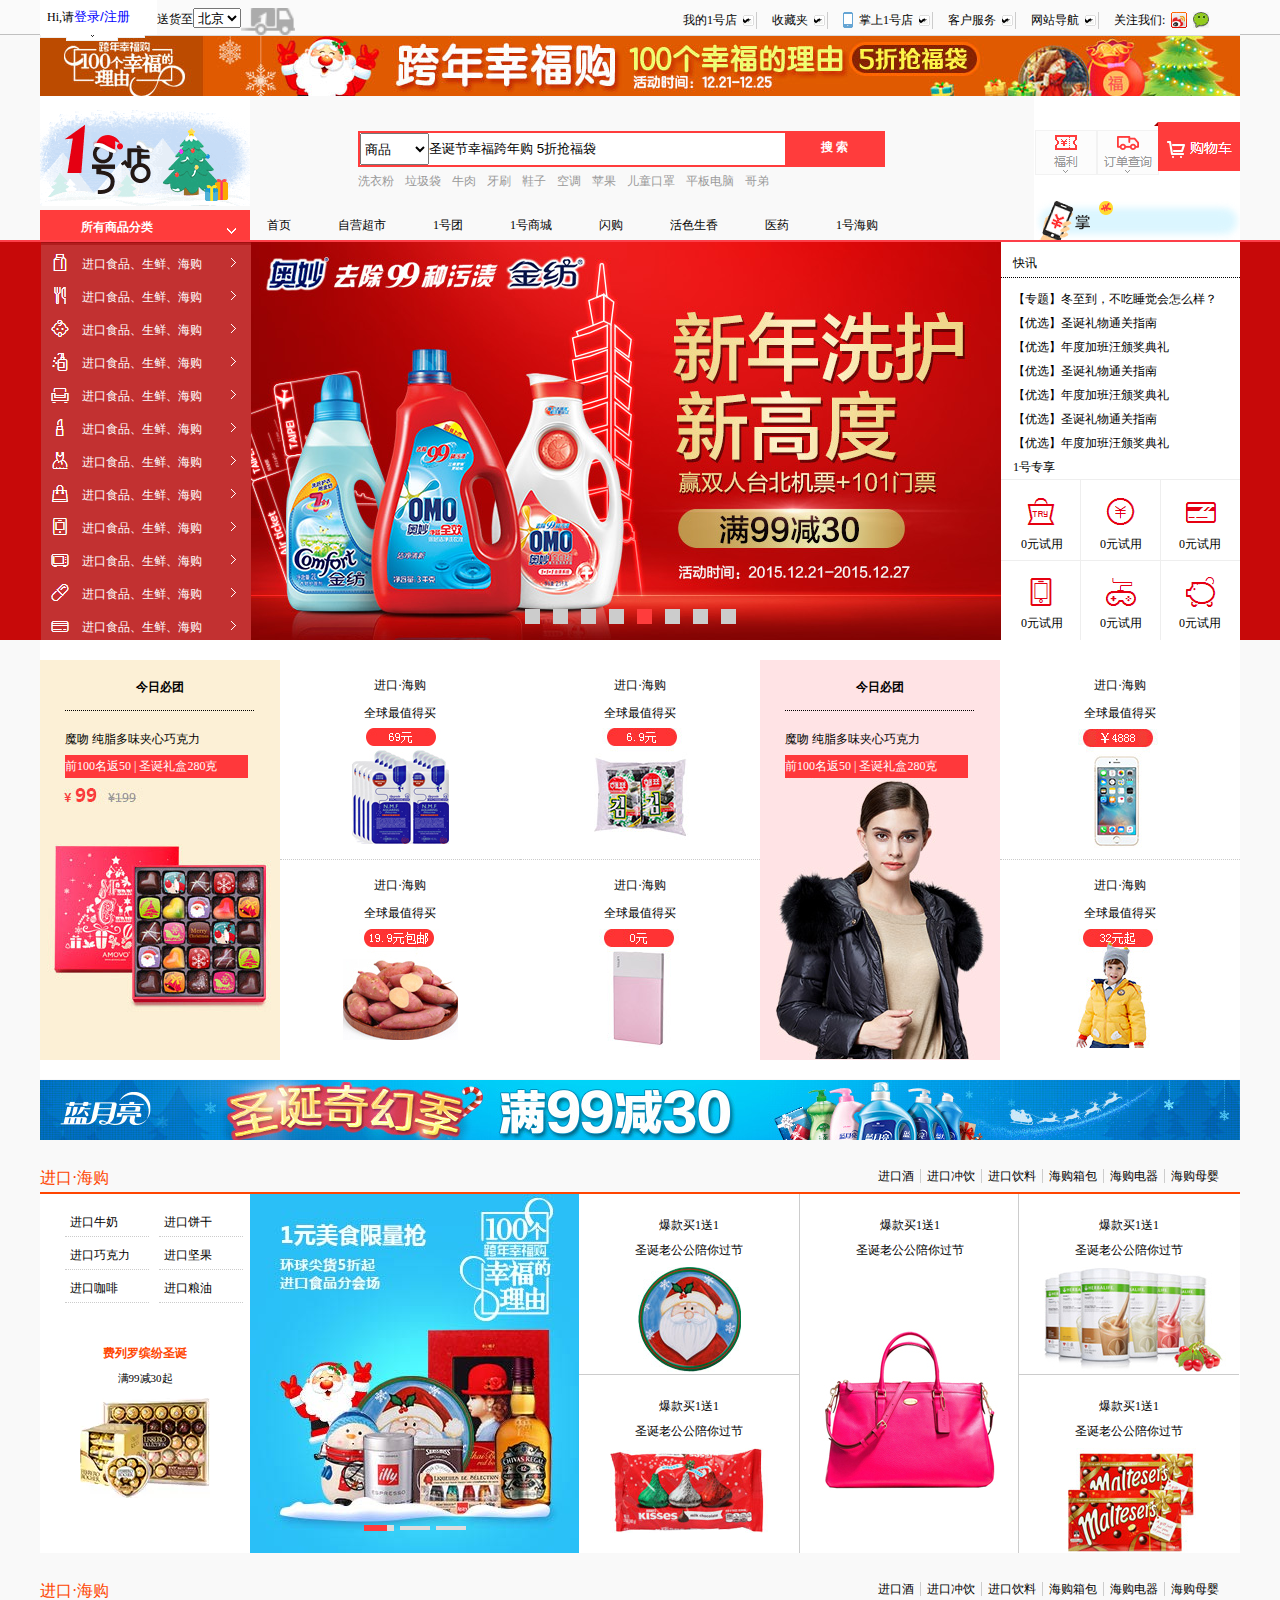
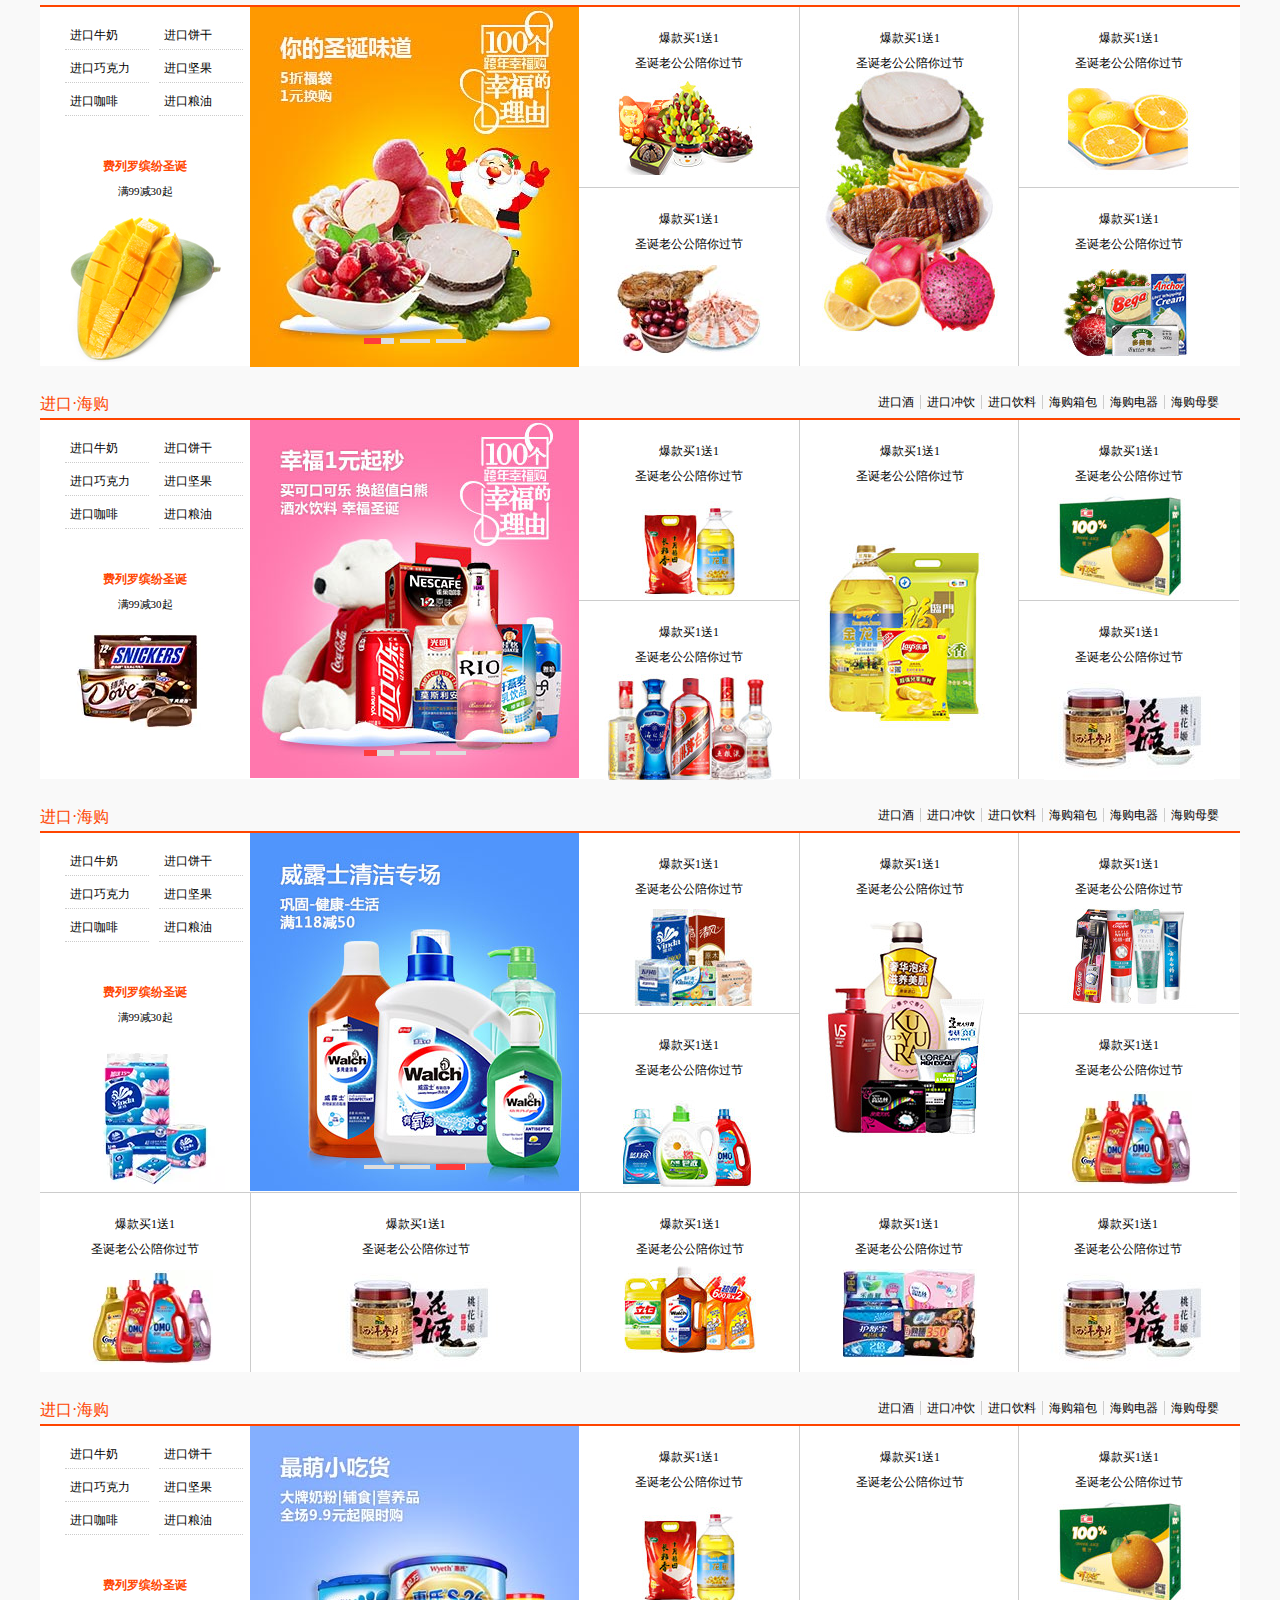
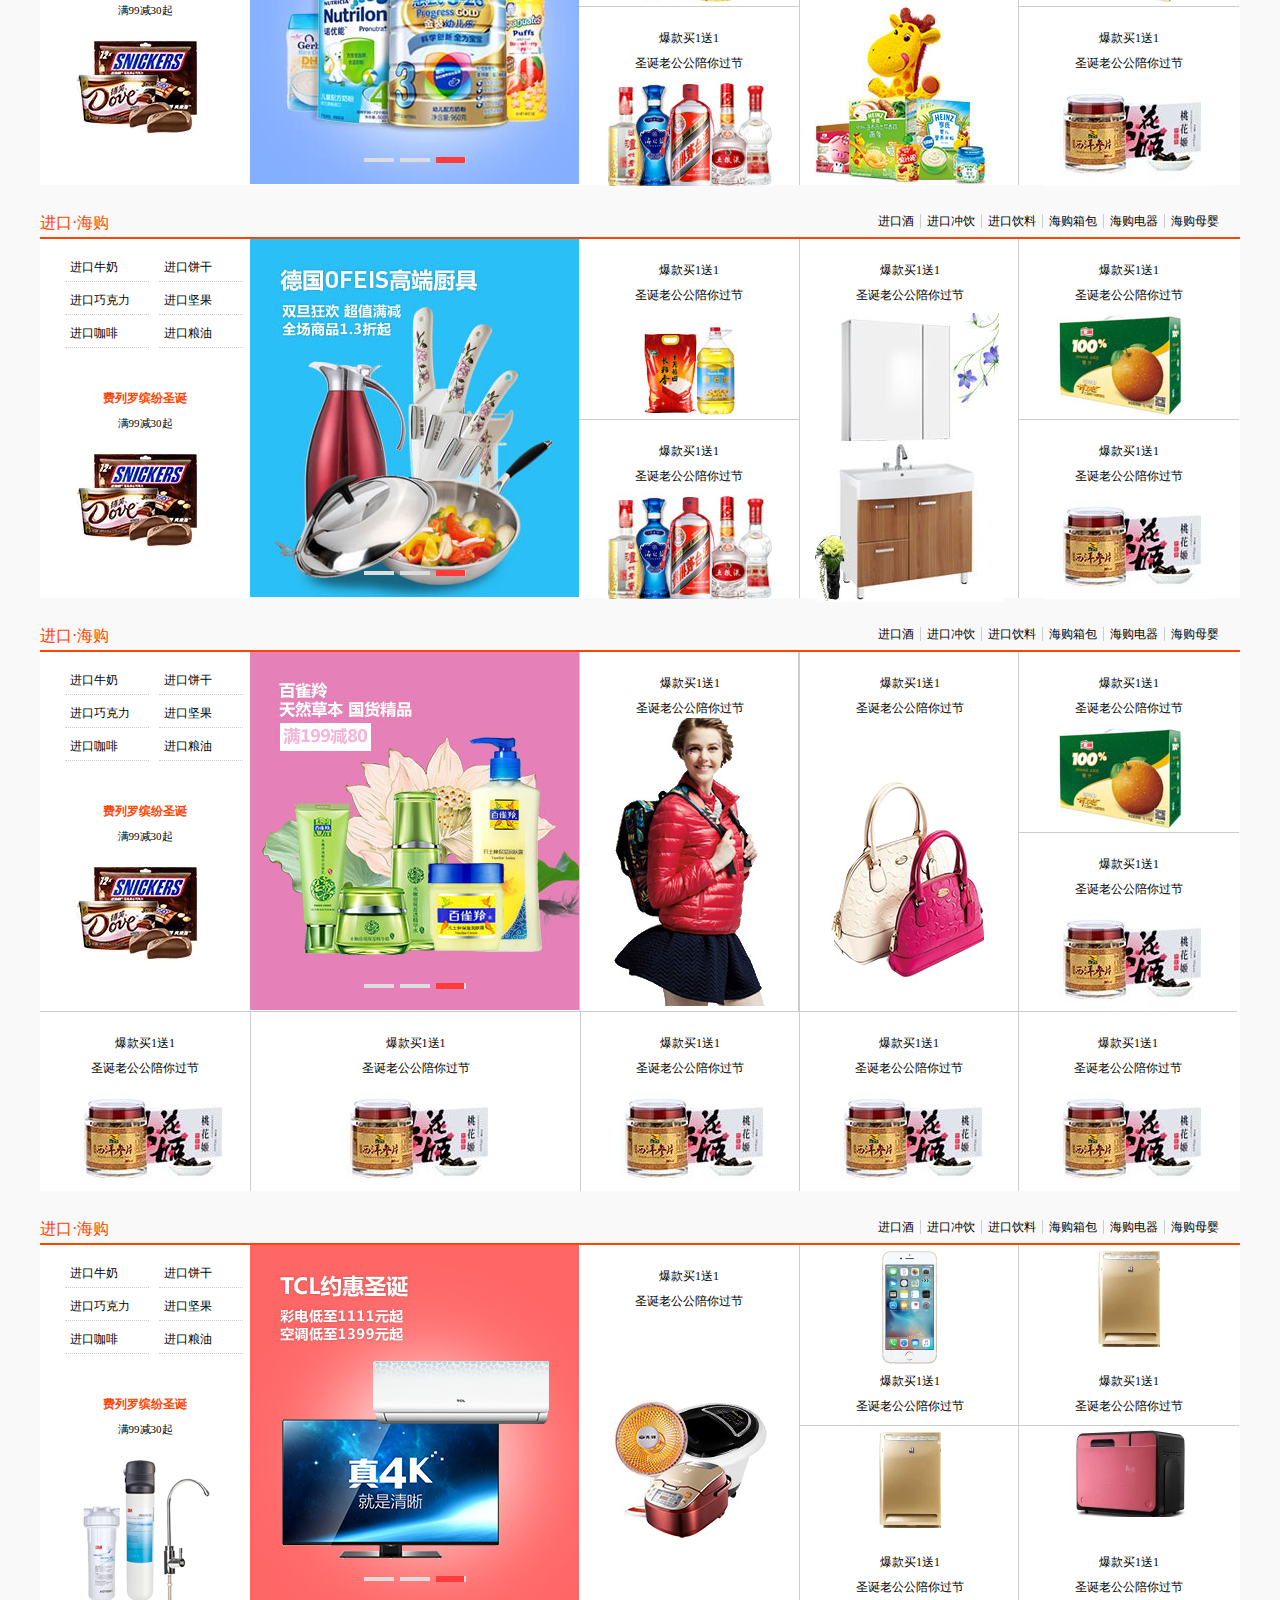
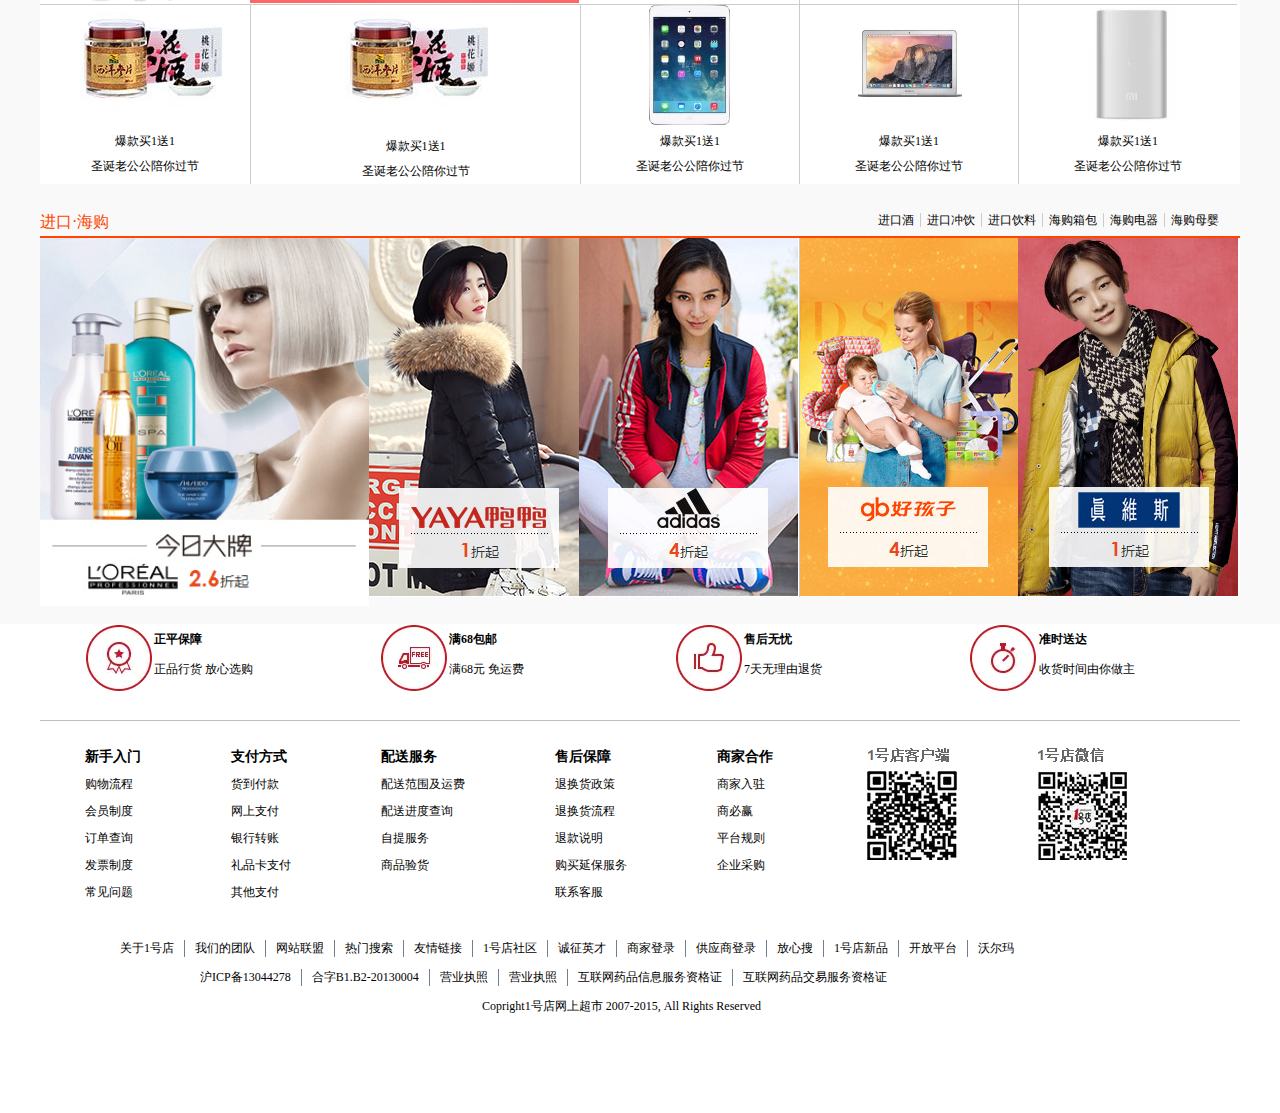
<file: yihaodian/index.html>
<!DOCTYPE html>
<html>
	<head>
		<meta charset="utf-8" />
		<title></title>
		<link rel="stylesheet" type="text/css" href="style.css"  />
		
	</head>
	<body>
		<!--header==============================================================================-->
		<div class="hea">
			<div id = "header">
				<div class="headerleft left">
					<span class="login left">Hi,请<button class="loginbtn">登录/注册</button></span>
					<div class="songhuo left">
						送货至<select class="sel">
							<option selected>北京</option>
							<option>上海</option>
							<option>山东</option>
						</select>
					</div>
					<img src="img/car.png" class="pic left"/>
				</div>
				<div class="headerright left">
					<ul class="list1">
						<li><a>我的1号店</a><select><option></option></select></li>
						<li><a>收藏夹</a><select><option></option></select></li>
						<li><a><img class="zhangshang left" src="img/zhangshang.png" />掌上1号店</a><select><option></option></select></li>
						<li><a>客户服务</a><select><option></option></select></li>
						<li><a>网站导航</a><select><option></option></select></li>
						<li class="lii"><a>关注我们:</a></li>
					</ul>
					<img class="weibo left" src="img/weibo.png" />
					<img class="weixin left" src="img/weixin.png" />
				</div>
			
			</div>
		
		</div>
		
		<!--navigation==============================================================================-->
		<div id = "nav">
			<img src ="img/nav.png" />
		</div>
		
		<!--navtit==================================================================================-->
		<div id = "navtit">
			<div class="navleft left">
				<img src="img/yihaodian.png" />
				<span class="suoyou">所有商品分类</span>
			</div>
			<div class="navcenter left">
				<div class="nac1">
					<div class="kuang">
						<select class="sel-1 left"><option selected>商品</option></select>
						<input class="txt1 left" type="text" value="圣诞节幸福跨年购 5折抢福袋"/>
						<div class="sousou left">搜 索</div>
					</div>
					<ul class="list2">
						<li>洗衣粉</li>
						<li>垃圾袋</li>
						<li>牛肉</li>
						<li>牙刷</li>
						<li>鞋子</li>
						<li>空调</li>
						<li>苹果</li>
						<li>儿童口罩</li>
						<li>平板电脑</li>
						<li>哥弟</li>
					</ul>
					
				</div>
				<ul class="navi">
						<li><a>首页</a></li>
						<li><a>自营超市</a></li>
						<li><a>1号团</a></li>
						<li><a>1号商城</a></li>
						<li><a>闪购</a></li>
						<li><a>活色生香</a></li>
						<li><a>医药</a></li>
						<li><a>1号海购</a></li>
						
				</ul>
			</div>
			<div class="navright left">
				<img src="img/pic1.png" />
			</div>
		</div>
		
		
		<!--banner==================================================================================-->
		<div id = "bgbanner">
			<div id = "banner">
				<div class="banleft left">
					<ul class="listleft">
						<li><a>进口食品、生鲜、海购</a></li>
						<li><a>进口食品、生鲜、海购</a></li>
						<li><a>进口食品、生鲜、海购</a></li>
						<li><a>进口食品、生鲜、海购</a></li>
						<li><a>进口食品、生鲜、海购</a></li>
						<li><a>进口食品、生鲜、海购</a></li>
						<li><a>进口食品、生鲜、海购</a></li>
						<li><a>进口食品、生鲜、海购</a></li>
						<li><a>进口食品、生鲜、海购</a></li>
						<li><a>进口食品、生鲜、海购</a></li>
						<li><a>进口食品、生鲜、海购</a></li>
						<li><a>进口食品、生鲜、海购</a></li>
						
					</ul>
				</div>
				<div class="bancenter left">
					<img src="img/banner.png" />
				</div>
				<div class="banright left">
					<div class="kuaixun">
						快讯
					</div>
					<ul class="zhuanti">
						<li><a>【专题】冬至到，不吃睡觉会怎么样？</a></li>
						<li><a>【优选】圣诞礼物通关指南</a></li>
						<li><a>【优选】年度加班汪颁奖典礼</a></li>
						<li><a>【优选】圣诞礼物通关指南</a></li>
						<li><a>【优选】年度加班汪颁奖典礼</a></li>
						<li><a>【优选】圣诞礼物通关指南</a></li>
						<li><a>【优选】年度加班汪颁奖典礼</a></li>
						<li class="yihao">1号专享</li>
					</ul>
					<div class="kuangkuang">
						<div class="kuaier left">
							0元试用
						</div>
						<div class="kuaier left">
							0元试用
						</div>
						<div class="kuaier left">
							0元试用
						</div>
						<div class="kuaier left">
							0元试用
						</div>
						<div class="kuaier left">
							0元试用
						</div>
						<div class="kuaier left">
							0元试用
						</div>
						
					</div>
						
					</div>
				</div>
			</div>
		</div>
		
		
		<!--main1==================================================================================-->
		<div id = "main1">
			<div class="main1-1 main1-11 left">
				<span class="aa1">今日必团</span>
				<span class="aa2">魔吻 纯脂多味夹心巧克力</span>
				<div class="aa3">
					前100名返50 | 圣诞礼盒280克
				</div>
			</div>
			<div class="main1-1 left">
				<div class="jinkou">
					<div class="m1">进口·海购</div>
					<div class="m2">全球最值得买</div>
					<div class="m3"><img src="img/main1-2.png" /> </div>
				</div>
				<div class="techan">
					<div class="m1">进口·海购</div>
					<div class="m2">全球最值得买</div>
					<div class="m3"><img src="img/main1-3.png"/> </div>
				</div>
			</div>
			<div class="main1-1 left">
				<div class="jinkou">
					<div class="m1">进口·海购</div>
					<div class="m2">全球最值得买</div>
					<div class="m3"><img src="img/main1-4.png" /> </div>
				</div>
				<div class="techan">
					<div class="m1">进口·海购</div>
					<div class="m2">全球最值得买</div>
					<div class="m3"><img src="img/main1-5.png"/> </div>
				</div>
			</div>
			<div class="main1-1 main1-11 main1-12 left">
				<span class="aa1">今日必团</span>
				<span class="aa2">魔吻 纯脂多味夹心巧克力</span>
				<div class="aa3">
					前100名返50 | 圣诞礼盒280克
				</div>
				<img src="img/main1-8.png" />
			</div>
			<div class="main1-1 left">
				<div class="jinkou">
					<div class="m1">进口·海购</div>
					<div class="m2">全球最值得买</div>
					<div class="m3"><img src="img/main1-6.png" /> </div>
				</div>
				<div class="techan">
					<div class="m1">进口·海购</div>
					<div class="m2">全球最值得买</div>
					<div class="m3"><img src="img/main1-7.png"/> </div>
				</div>
			</div>
		</div>
		
		<!--main2==================================================================================-->
		<div id = "main2">
			<img src = "img/mian2.png" />
		</div>
		
		<!--main3==================================================================================-->
		<div id = "main3">
			<div class="mainnav">
				<div class="maa1 left">进口·海购</div>
				<div class="maa2 left">
					<ul>
						<li><a>进口酒</a></li>
						<li><a>进口冲饮</a></li>
						<li><a>进口饮料</a></li>
						<li><a>海购箱包</a></li>
						<li><a>海购电器</a></li>
						<li><a class="haigou">海购母婴</a></li>
					</ul>
				</div>
			</div>
			<div class="mainbanner">
				<div class="mb1 left">
					<div class="mb1-1">
						<ul class="mb1-1-1">
							<li><a>进口牛奶</a></li>
							<li><a>进口饼干</a></li>
							<li><a>进口巧克力</a></li>
							<li><a>进口坚果</a></li>
							<li><a>进口咖啡</a></li>
							<li><a>进口粮油</a></li>
						</ul>
					</div>
					<div class="mb1-2">
						<div class="mb1-2-1">
							<dl class="mbdl">
								<dt>费列罗缤纷圣诞</dt>
								<dd>满99减30起</dd>
							</dl>
							
						</div>
						<div class="mb1-2-2">
							<div class="mbb">
								<img src="img/mb1-1.png" />
							</div>
						</div>
					</div>
				</div>
				<div class="mb2 left">
					<img src = "img/mb1.png" />
				</div>
				<div class="mb3 left">
					<div class = "mb3-1 mb3-2">
						<dl>
							<dt>爆款买1送1</dt>
							<dd>圣诞老公公陪你过节</dd>
						</dl>
						<div class="mb33">
							<img src="img/mb1-2.png" />
						</div>
					</div>
					<div class = "mb3-1">
						<dl>
							<dt>爆款买1送1</dt>
							<dd>圣诞老公公陪你过节</dd>
						</dl>
						<div class="mb33">
							<img src="img/mb1-3.png" />
						</div>
					</div>
				</div>
				<div class="mb4 left">
					<div class="mb3-1 mb4-1">
						<dl>
							<dt>爆款买1送1</dt>
							<dd>圣诞老公公陪你过节</dd>
						</dl>
					</div>
					<div class="mb44">
						<img src="img/mb1-5.png" />
					</div>
				</div>
				<div class="mb5 left">
					<div class = "mb3-1 mb3-2">
						<dl>
							<dt>爆款买1送1</dt>
							<dd>圣诞老公公陪你过节</dd>
						</dl>
						<div class="mb33">
							<img src="img/mb1-6.png" />
						</div>
					</div>
					<div class = "mb3-1">
						<dl>
							<dt>爆款买1送1</dt>
							<dd>圣诞老公公陪你过节</dd>
						</dl>
						<div class="mb33">
							<img src="img/mb1-7.png" />
						</div>
					</div>
				</div>
			</div>
		</div>
		
		
		<!--main4==================================================================================-->
		<div id = "main3">
			<div class="mainnav">
				<div class="maa1 left">进口·海购</div>
				<div class="maa2 left">
					<ul>
						<li><a>进口酒</a></li>
						<li><a>进口冲饮</a></li>
						<li><a>进口饮料</a></li>
						<li><a>海购箱包</a></li>
						<li><a>海购电器</a></li>
						<li><a class="haigou">海购母婴</a></li>
					</ul>
				</div>
			</div>
			<div class="mainbanner">
				<div class="mb1 left">
					<div class="mb1-1">
						<ul class="mb1-1-1">
							<li><a>进口牛奶</a></li>
							<li><a>进口饼干</a></li>
							<li><a>进口巧克力</a></li>
							<li><a>进口坚果</a></li>
							<li><a>进口咖啡</a></li>
							<li><a>进口粮油</a></li>
						</ul>
					</div>
					<div class="mb1-2">
						<div class="mb1-2-1">
							<dl class="mbdl">
								<dt>费列罗缤纷圣诞</dt>
								<dd>满99减30起</dd>
							</dl>
							
						</div>
						<div class="mb1-2-2">
							<div class="mbb">
								<img src="img/mc1-1.png" />
							</div>
						</div>
					</div>
				</div>
				<div class="mb2 left">
					<img src = "img/mc1-2.png" />
				</div>
				<div class="mb3 left">
					<div class = "mb3-1 mb3-2">
						<dl>
							<dt>爆款买1送1</dt>
							<dd>圣诞老公公陪你过节</dd>
						</dl>
						<div class="mb33">
							<img src="img/mc1-3.png" />
						</div>
					</div>
					<div class = "mb3-1">
						<dl>
							<dt>爆款买1送1</dt>
							<dd>圣诞老公公陪你过节</dd>
						</dl>
						<div class="mb33">
							<img src="img/mc1-4.png" />
						</div>
					</div>
				</div>
				<div class="mb4 left">
					<div class="mb3-1 mb4-1">
						<dl>
							<dt>爆款买1送1</dt>
							<dd>圣诞老公公陪你过节</dd>
						</dl>
					</div>
					<div class="mb44">
						<img src="img/mc1-5.png" />
					</div>
				</div>
				<div class="mb5 left">
					<div class = "mb3-1 mb3-2">
						<dl>
							<dt>爆款买1送1</dt>
							<dd>圣诞老公公陪你过节</dd>
						</dl>
						<div class="mb33">
							<img src="img/mc1-6.png" />
						</div>
					</div>
					<div class = "mb3-1">
						<dl>
							<dt>爆款买1送1</dt>
							<dd>圣诞老公公陪你过节</dd>
						</dl>
						<div class="mb33">
							<img src="img/mc1-7.png" />
						</div>
					</div>
				</div>
			</div>
		</div>
		
		<!--main5==================================================================================-->
		<div id = "main3">
			<div class="mainnav">
				<div class="maa1 left">进口·海购</div>
				<div class="maa2 left">
					<ul>
						<li><a>进口酒</a></li>
						<li><a>进口冲饮</a></li>
						<li><a>进口饮料</a></li>
						<li><a>海购箱包</a></li>
						<li><a>海购电器</a></li>
						<li><a class="haigou">海购母婴</a></li>
					</ul>
				</div>
			</div>
			<div class="mainbanner">
				<div class="mb1 left">
					<div class="mb1-1">
						<ul class="mb1-1-1">
							<li><a>进口牛奶</a></li>
							<li><a>进口饼干</a></li>
							<li><a>进口巧克力</a></li>
							<li><a>进口坚果</a></li>
							<li><a>进口咖啡</a></li>
							<li><a>进口粮油</a></li>
						</ul>
					</div>
					<div class="mb1-2">
						<div class="mb1-2-1">
							<dl class="mbdl">
								<dt>费列罗缤纷圣诞</dt>
								<dd>满99减30起</dd>
							</dl>
							
						</div>
						<div class="mb1-2-2">
							<div class="mbb">
								<img src="img/md1-1.png" />
							</div>
						</div>
					</div>
				</div>
				<div class="mb2 left">
					<img src = "img/md1-2.png" />
				</div>
				<div class="mb3 left">
					<div class = "mb3-1 mb3-2">
						<dl>
							<dt>爆款买1送1</dt>
							<dd>圣诞老公公陪你过节</dd>
						</dl>
						<div class="mb33">
							<img src="img/md1-3.png" />
						</div>
					</div>
					<div class = "mb3-1">
						<dl>
							<dt>爆款买1送1</dt>
							<dd>圣诞老公公陪你过节</dd>
						</dl>
						<div class="mb33">
							<img src="img/md1-4.png" />
						</div>
					</div>
				</div>
				<div class="mb4 left">
					<div class="mb3-1 mb4-1">
						<dl>
							<dt>爆款买1送1</dt>
							<dd>圣诞老公公陪你过节</dd>
						</dl>
					</div>
					<div class="mb44">
						<img src="img/md1-5.png" />
					</div>
				</div>
				<div class="mb5 left">
					<div class = "mb3-1 mb3-2">
						<dl>
							<dt>爆款买1送1</dt>
							<dd>圣诞老公公陪你过节</dd>
						</dl>
						<div class="mb33">
							<img src="img/md1-6.png" />
						</div>
					</div>
					<div class = "mb3-1">
						<dl>
							<dt>爆款买1送1</dt>
							<dd>圣诞老公公陪你过节</dd>
						</dl>
						<div class="mb33">
							<img src="img/md1-7.png" />
						</div>
					</div>
				</div>
			</div>
		</div>
		
		<!--main6=========================================================================-->
		<div id = "main3">
			<div class="mainnav">
				<div class="maa1 left">进口·海购</div>
				<div class="maa2 left">
					<ul>
						<li><a>进口酒</a></li>
						<li><a>进口冲饮</a></li>
						<li><a>进口饮料</a></li>
						<li><a>海购箱包</a></li>
						<li><a>海购电器</a></li>
						<li><a class="haigou">海购母婴</a></li>
					</ul>
				</div>
			</div>
			<div class="mainbanner">
				<div class="mb1 left">
					<div class="mb1-1">
						<ul class="mb1-1-1">
							<li><a>进口牛奶</a></li>
							<li><a>进口饼干</a></li>
							<li><a>进口巧克力</a></li>
							<li><a>进口坚果</a></li>
							<li><a>进口咖啡</a></li>
							<li><a>进口粮油</a></li>
						</ul>
					</div>
					<div class="mb1-2">
						<div class="mb1-2-1">
							<dl class="mbdl">
								<dt>费列罗缤纷圣诞</dt>
								<dd>满99减30起</dd>
							</dl>
							
						</div>
						<div class="mb1-2-2">
							<div class="mbb">
								<img src="img/me1-1.png" />
							</div>
						</div>
					</div>
				</div>
				<div class="mb2 left">
					<img src = "img/me1-2.png" />
				</div>
				<div class="mb3 left">
					<div class = "mb3-1 mb3-2">
						<dl>
							<dt>爆款买1送1</dt>
							<dd>圣诞老公公陪你过节</dd>
						</dl>
						<div class="mb33">
							<img src="img/me1-3.png" />
						</div>
					</div>
					<div class = "mb3-1">
						<dl>
							<dt>爆款买1送1</dt>
							<dd>圣诞老公公陪你过节</dd>
						</dl>
						<div class="mb33">
							<img src="img/me1-4.png" />
						</div>
					</div>
				</div>
				<div class="mb4 left">
					<div class="mb3-1 mb4-1">
						<dl>
							<dt>爆款买1送1</dt>
							<dd>圣诞老公公陪你过节</dd>
						</dl>
					</div>
					<div class="mb44">
						<img src="img/me1-5.png" />
					</div>
				</div>
				<div class="mb5 left">
					<div class = "mb3-1 mb3-2">
						<dl>
							<dt>爆款买1送1</dt>
							<dd>圣诞老公公陪你过节</dd>
						</dl>
						<div class="mb33">
							<img src="img/me1-6.png" />
						</div>
					</div>
					<div class = "mb3-1">
						<dl>
							<dt>爆款买1送1</dt>
							<dd>圣诞老公公陪你过节</dd>
						</dl>
						<div class="mb33">
							<img src="img/me1-7.png" />
						</div>
					</div>
				</div>
			</div>
		</div>
		
		<div id = "main4">
					<div class = "mb3-1 mb3-11 left">
						<dl>
							<dt>爆款买1送1</dt>
							<dd>圣诞老公公陪你过节</dd>
						</dl>
						<div class="mb33">
							<img src="img/me1-7.png" />
						</div>
					</div>
		
		
					<div class = "mb3-1 mb3-12 left">
						<dl>
							<dt>爆款买1送1</dt>
							<dd>圣诞老公公陪你过节</dd>
						</dl>
						<div class="mb333">
							<img src="img/md1-7.png" />
						</div>
					</div>
		
		
		
					<div class = "mb3-1 mb3-13 left">
						<dl>
							<dt>爆款买1送1</dt>
							<dd>圣诞老公公陪你过节</dd>
						</dl>
						<div class="mb33">
							<img src="img/me1-8.png" />
						</div>
					</div>
		
		
		
					<div class = "mb3-1 mb3-14 left">
						<dl>
							<dt>爆款买1送1</dt>
							<dd>圣诞老公公陪你过节</dd>
						</dl>
						<div class="mb33">
							<img src="img/me1-9.png" />
						</div>
					</div>
					
					<div class = "mb3-1 mb3-15 left">
						<dl>
							<dt>爆款买1送1</dt>
							<dd>圣诞老公公陪你过节</dd>
						</dl>
						<div class="mb33">
							<img src="img/md1-7.png" />
						</div>
					</div>
		
		</div>
		

		
<!--main5==================================================================================-->
		<div id = "main3">
			<div class="mainnav">
				<div class="maa1 left">进口·海购</div>
				<div class="maa2 left">
					<ul>
						<li><a>进口酒</a></li>
						<li><a>进口冲饮</a></li>
						<li><a>进口饮料</a></li>
						<li><a>海购箱包</a></li>
						<li><a>海购电器</a></li>
						<li><a class="haigou">海购母婴</a></li>
					</ul>
				</div>
			</div>
			<div class="mainbanner">
				<div class="mb1 left">
					<div class="mb1-1">
						<ul class="mb1-1-1">
							<li><a>进口牛奶</a></li>
							<li><a>进口饼干</a></li>
							<li><a>进口巧克力</a></li>
							<li><a>进口坚果</a></li>
							<li><a>进口咖啡</a></li>
							<li><a>进口粮油</a></li>
						</ul>
					</div>
					<div class="mb1-2">
						<div class="mb1-2-1">
							<dl class="mbdl">
								<dt>费列罗缤纷圣诞</dt>
								<dd>满99减30起</dd>
							</dl>
							
						</div>
						<div class="mb1-2-2">
							<div class="mbb">
								<img src="img/md1-1.png" />
							</div>
						</div>
					</div>
				</div>
				<div class="mb2 left">
					<img src = "img/mg1-1.png" />
				</div>
				<div class="mb3 left">
					<div class = "mb3-1 mb3-2">
						<dl>
							<dt>爆款买1送1</dt>
							<dd>圣诞老公公陪你过节</dd>
						</dl>
						<div class="mb33">
							<img src="img/md1-3.png" />
						</div>
					</div>
					<div class = "mb3-1">
						<dl>
							<dt>爆款买1送1</dt>
							<dd>圣诞老公公陪你过节</dd>
						</dl>
						<div class="mb33">
							<img src="img/md1-4.png" />
						</div>
					</div>
				</div>
				<div class="mb4 left">
					<div class="mb3-1 mb4-1">
						<dl>
							<dt>爆款买1送1</dt>
							<dd>圣诞老公公陪你过节</dd>
						</dl>
					</div>
					<div class="mb44">
						<img src="img/mg1-2.png" />
					</div>
				</div>
				<div class="mb5 left">
					<div class = "mb3-1 mb3-2">
						<dl>
							<dt>爆款买1送1</dt>
							<dd>圣诞老公公陪你过节</dd>
						</dl>
						<div class="mb33">
							<img src="img/md1-6.png" />
						</div>
					</div>
					<div class = "mb3-1">
						<dl>
							<dt>爆款买1送1</dt>
							<dd>圣诞老公公陪你过节</dd>
						</dl>
						<div class="mb33">
							<img src="img/md1-7.png" />
						</div>
					</div>
				</div>
			</div>
		</div>		
	<!--main6=========================================================================-->
		<div id = "main3">
			<div class="mainnav">
				<div class="maa1 left">进口·海购</div>
				<div class="maa2 left">
					<ul>
						<li><a>进口酒</a></li>
						<li><a>进口冲饮</a></li>
						<li><a>进口饮料</a></li>
						<li><a>海购箱包</a></li>
						<li><a>海购电器</a></li>
						<li><a class="haigou">海购母婴</a></li>
					</ul>
				</div>
			</div>
			<div class="mainbanner">
				<div class="mb1 left">
					<div class="mb1-1">
						<ul class="mb1-1-1">
							<li><a>进口牛奶</a></li>
							<li><a>进口饼干</a></li>
							<li><a>进口巧克力</a></li>
							<li><a>进口坚果</a></li>
							<li><a>进口咖啡</a></li>
							<li><a>进口粮油</a></li>
						</ul>
					</div>
					<div class="mb1-2">
						<div class="mb1-2-1">
							<dl class="mbdl">
								<dt>费列罗缤纷圣诞</dt>
								<dd>满99减30起</dd>
							</dl>
							
						</div>
						<div class="mb1-2-2">
							<div class="mbb">
								<img src="img/md1-1.png" />
							</div>
						</div>
					</div>
				</div>
				<div class="mb2 left">
					<img src = "img/mh1-1.png" />
				</div>
				<div class="mb3 left">
					<div class = "mb3-1 mb3-2">
						<dl>
							<dt>爆款买1送1</dt>
							<dd>圣诞老公公陪你过节</dd>
						</dl>
						<div class="mb33">
							<img src="img/md1-3.png" />
						</div>
					</div>
					<div class = "mb3-1">
						<dl>
							<dt>爆款买1送1</dt>
							<dd>圣诞老公公陪你过节</dd>
						</dl>
						<div class="mb33">
							<img src="img/md1-4.png" />
						</div>
					</div>
				</div>
				<div class="mb4 left">
					<div class="mb3-1 mb4-1">
						<dl>
							<dt>爆款买1送1</dt>
							<dd>圣诞老公公陪你过节</dd>
						</dl>
					</div>
					<div class="mb44">
						<img src="img/mh1-2.png" />
					</div>
				</div>
				<div class="mb5 left">
					<div class = "mb3-1 mb3-2">
						<dl>
							<dt>爆款买1送1</dt>
							<dd>圣诞老公公陪你过节</dd>
						</dl>
						<div class="mb33">
							<img src="img/md1-6.png" />
						</div>
					</div>
					<div class = "mb3-1">
						<dl>
							<dt>爆款买1送1</dt>
							<dd>圣诞老公公陪你过节</dd>
						</dl>
						<div class="mb33">
							<img src="img/md1-7.png" />
						</div>
					</div>
				</div>
			</div>
		</div>
		
		
		
	<!--main6=========================================================================-->
		<div id = "main3">
			<div class="mainnav">
				<div class="maa1 left">进口·海购</div>
				<div class="maa2 left">
					<ul>
						<li><a>进口酒</a></li>
						<li><a>进口冲饮</a></li>
						<li><a>进口饮料</a></li>
						<li><a>海购箱包</a></li>
						<li><a>海购电器</a></li>
						<li><a class="haigou">海购母婴</a></li>
					</ul>
				</div>
			</div>
			<div class="mainbanner">
				<div class="mb1 left">
					<div class="mb1-1">
						<ul class="mb1-1-1">
							<li><a>进口牛奶</a></li>
							<li><a>进口饼干</a></li>
							<li><a>进口巧克力</a></li>
							<li><a>进口坚果</a></li>
							<li><a>进口咖啡</a></li>
							<li><a>进口粮油</a></li>
						</ul>
					</div>
					<div class="mb1-2">
						<div class="mb1-2-1">
							<dl class="mbdl">
								<dt>费列罗缤纷圣诞</dt>
								<dd>满99减30起</dd>
							</dl>
							
						</div>
						<div class="mb1-2-2">
							<div class="mbb">
								<img src="img/md1-1.png" />
							</div>
						</div>
					</div>
				</div>
				<div class="mb2 left">
					<img src = "img/mi1-1.png" />
				</div>
				<div class="mb4 left">
					<div class="mb3-1 mb4-1">
						<dl>
							<dt>爆款买1送1</dt>
							<dd>圣诞老公公陪你过节</dd>
						</dl>
					</div>
					<div class="mb44">
						<img src="img/mi1-2.png" />
					</div>
				</div>
				<div class="mb4 left">
					<div class="mb3-1 mb4-1">
						<dl>
							<dt>爆款买1送1</dt>
							<dd>圣诞老公公陪你过节</dd>
						</dl>
					</div>
					<div class="mb44">
						<img src="img/mi1-3.png" />
					</div>
				</div>
				<div class="mb5 left">
					<div class = "mb3-1 mb3-2">
						<dl>
							<dt>爆款买1送1</dt>
							<dd>圣诞老公公陪你过节</dd>
						</dl>
						<div class="mb33">
							<img src="img/md1-6.png" />
						</div>
					</div>
					<div class = "mb3-1">
						<dl>
							<dt>爆款买1送1</dt>
							<dd>圣诞老公公陪你过节</dd>
						</dl>
						<div class="mb33">
							<img src="img/md1-7.png" />
						</div>
					</div>
				</div>
			</div>
		</div>
		
		<div id = "main4">
			<div class = "mb3-1 mb3-11 left">
				<dl>
					<dt>爆款买1送1</dt>
					<dd>圣诞老公公陪你过节</dd>
				</dl>
				<div class="mb33">
					<img src="img/md1-7.png" />
				</div>
			</div>

		
			<div class = "mb3-1 mb3-12 left">
				<dl>
					<dt>爆款买1送1</dt>
					<dd>圣诞老公公陪你过节</dd>
				</dl>
				<div class="mb333">
					<img src="img/md1-7.png" />
				</div>
			</div>
		
		
		
			<div class = "mb3-1 mb3-13 left">
				<dl>
					<dt>爆款买1送1</dt>
					<dd>圣诞老公公陪你过节</dd>
				</dl>
				<div class="mb33">
					<img src="img/md1-7.png" />
				</div>
			</div>
		
		
		
			<div class = "mb3-1 mb3-14 left">
				<dl>
					<dt>爆款买1送1</dt>
					<dd>圣诞老公公陪你过节</dd>
				</dl>
				<div class="mb33">
					<img src="img/md1-7.png" />
				</div>
			</div>
					
			<div class = "mb3-1 mb3-15 left">
				<dl>
					<dt>爆款买1送1</dt>
					<dd>圣诞老公公陪你过节</dd>
				</dl>
				<div class="mb33">
					<img src="img/md1-7.png" />
				</div>
			</div>
		
		</div>		
		
<!--main6=========================================================================-->
		<div id = "main3">
			<div class="mainnav">
				<div class="maa1 left">进口·海购</div>
				<div class="maa2 left">
					<ul>
						<li><a>进口酒</a></li>
						<li><a>进口冲饮</a></li>
						<li><a>进口饮料</a></li>
						<li><a>海购箱包</a></li>
						<li><a>海购电器</a></li>
						<li><a class="haigou">海购母婴</a></li>
					</ul>
				</div>
			</div>
			<div class="mainbanner">
				<div class="mb1 left">
					<div class="mb1-1">
						<ul class="mb1-1-1">
							<li><a>进口牛奶</a></li>
							<li><a>进口饼干</a></li>
							<li><a>进口巧克力</a></li>
							<li><a>进口坚果</a></li>
							<li><a>进口咖啡</a></li>
							<li><a>进口粮油</a></li>
						</ul>
					</div>
					<div class="mb1-2">
						<div class="mb1-2-1">
							<dl class="mbdl">
								<dt>费列罗缤纷圣诞</dt>
								<dd>满99减30起</dd>
							</dl>
							
						</div>
						<div class="mb1-2-2">
							<div class="mbb">
								<img src="img/mj1-3.png" />
							</div>
						</div>
					</div>
				</div>
				<div class="mb2 left">
					<img src = "img/mj1-1.png" />
				</div>
				<div class="mb3 left">
					<div class="mb3-1 mb4-1">
						<dl>
							<dt>爆款买1送1</dt>
							<dd>圣诞老公公陪你过节</dd>
						</dl>
					</div>
					<div class="mb44">
						<img src="img/mj1-2.png" />
					</div>
				</div>
				<div class="mb4 left">
					<div class = "mb3-1 mb3-2">
						<div class="mb33">
							<img src="img/mj1-4.png" />
						</div>
						<dl>
							<dt>爆款买1送1</dt>
							<dd>圣诞老公公陪你过节</dd>
						</dl>
					</div>
					<div class = "mb3-1">
						<div class="mb33">
							<img src="img/mj1-5.png" />
						</div>
						<dl>
							<dt>爆款买1送1</dt>
							<dd>圣诞老公公陪你过节</dd>
						</dl>
					</div>
				</div>
				<div class="mb5 left">
					<div class = "mb3-1 mb3-2">
						<div class="mb33">
							<img src="img/mj1-5.png" />
						</div>
						<dl>
							<dt>爆款买1送1</dt>
							<dd>圣诞老公公陪你过节</dd>
						</dl>
					</div>
					<div class = "mb3-1">
						<div class="mb33">
							<img src="img/mj1-6.png" />
						</div>
						<dl>
							<dt>爆款买1送1</dt>
							<dd>圣诞老公公陪你过节</dd>
						</dl>
					</div>
				</div>
			</div>
		</div>
		
		<div id = "main4">
			<div class = "mb3-1 mb3-11 left">
				<div class="mb33">
					<img src="img/md1-7.png" />
				</div>
				<dl>
					<dt>爆款买1送1</dt>
					<dd>圣诞老公公陪你过节</dd>
				</dl>
			</div>
		
		
			<div class = "mb3-1 mb3-12 left">
				<div class="mb333">
					<img src="img/md1-7.png" />
				</div>
				<dl>
					<dt>爆款买1送1</dt>
					<dd>圣诞老公公陪你过节</dd>
				</dl>
			</div>
		
		
		
			<div class = "mb3-1 mb3-13 left">
				<div class="mb33">
					<img src="img/mj4-1.png" />
				</div>
				<dl>
					<dt>爆款买1送1</dt>
					<dd>圣诞老公公陪你过节</dd>
				</dl>
			</div>
		
		
		
			<div class = "mb3-1 mb3-14 left">
				<div class="mb33">
					<img src="img/mj4-2.png" />
				</div>
				<dl>
					<dt>爆款买1送1</dt>
					<dd>圣诞老公公陪你过节</dd>
				</dl>
			</div>
					
			<div class = "mb3-1 mb3-15 left">
				<div class="mb33">
					<img src="img/mj4-3.png" />
				</div>
				<dl>
					<dt>爆款买1送1</dt>
					<dd>圣诞老公公陪你过节</dd>
				</dl>
			</div>
		
		</div>				
		
		<div id = "main3">
			<div class="mainnav">
				<div class="maa1 left">进口·海购</div>
				<div class="maa2 left">
					<ul>
						<li><a>进口酒</a></li>
						<li><a>进口冲饮</a></li>
						<li><a>进口饮料</a></li>
						<li><a>海购箱包</a></li>
						<li><a>海购电器</a></li>
						<li><a class="haigou">海购母婴</a></li>
					</ul>
				</div>
			</div>	
			<div class="mb2 left"><img class="datu1" src="img/datu1.png" /> </div>
			<div class="mb1 left"><img src="img/datu2.png" /></div>
			<div class="mb3 left"><img src="img/datu3.png" /></div>
			<div class="mb4 left"><img src="img/datu4.png" /></div>
			<div class="mb5 left"><img src="img/datu5.png" /></div>
		</div>	

<!--foot=======================================================================-->	
	<div class="foot">
		<div id = "bot">
		<div class="bot-main">
				<div class="left bot-mains">
					<img class="left" src="img/bot1.png"/>
					<div class="left">
						<span class="b">正平保障</span>
						<span>正品行货&nbsp;放心选购</span>
					</div>
				</div>
				<div class="left bot-mains">
					<img class="left" src="img/bot2.png"/>
					<div class="left">
						<span class="b">满68包邮</span>
					    <span>满68元&nbsp;免运费</span>	
					</div>
				</div>
				<div class="left bot-mains">
					<img class="left" src="img/bot3.png"/>
					<div class="left">
						<span class="b">售后无忧</span>
						<span>7天无理由退货</span>
					</div>
				</div>
				<div class="left bot-mains">
					<img class="left" src="img/bot4.png"/>
					<div class="left">
						<span class="b">准时送达</span>
						<span>收货时间由你做主</span>
					</div>
				</div>
				
			</div>
			<div class="links">
				<ul class="links-1 left">
					<h3>新手入门</h3>
					<li>购物流程</li>
					<li>会员制度</li>
					<li>订单查询</li>
					<li>发票制度</li>
					<li>常见问题</li>
				</ul>
				<ul class="links-1 left">
					<h3>支付方式</h3>
					<li>货到付款</li>
					<li>网上支付</li>
					<li>银行转账</li>
					<li>礼品卡支付</li>
					<li>其他支付</li>
				</ul>
				<ul class="links-1 left">
					<h3>配送服务</h3>
					<li>配送范围及运费</li>
					<li>配送进度查询</li>
					<li>自提服务</li>
					<li>商品验货</li>
				</ul>
				<ul class="links-1 left">
					<h3>售后保障</h3>
					<li>退换货政策</li>
					<li>退换货流程</li>
					<li>退款说明</li>
					<li>购买延保服务</li>
					<li>联系客服</li>
				</ul>
				<ul class="links-1 left">
					<h3>商家合作</h3>
					<li>商家入驻</li>
					<li>商必赢</li>
					<li>平台规则</li>
					<li>企业采购</li>
				</ul>
				<img src = "img/erweima.png" class="erweima"/>
			</div>
			<ul class="bot-nav bot-nav1">
				<li>关于1号店</li>
				<li>我们的团队</li>
				<li>网站联盟</li>
				<li>热门搜索</li>
				<li>友情链接</li>
				<li>1号店社区</li>
				<li>诚征英才</li>
				<li>商家登录</li>
				<li>供应商登录</li>
				<li>放心搜</li>
				<li>1号店新品</li>
				<li>开放平台</li>
				<li class="border0">沃尔玛</li>
			</ul>
			<ul class="bot-nav bot-nav2">
				<li>沪ICP备13044278</li>
				<li>合字B1.B2-20130004</li>
				<li>营业执照</li>
				<li>营业执照</li>
				<li>互联网药品信息服务资格证</li>
				<li class="border0">互联网药品交易服务资格证</li>
			</ul>
			<p>Copright1号店网上超市&nbsp;2007-2015,&nbsp;All Rights Reserved</p>
		</div>
		</div>

		
	</div>	
	</body>
</html>
</file>
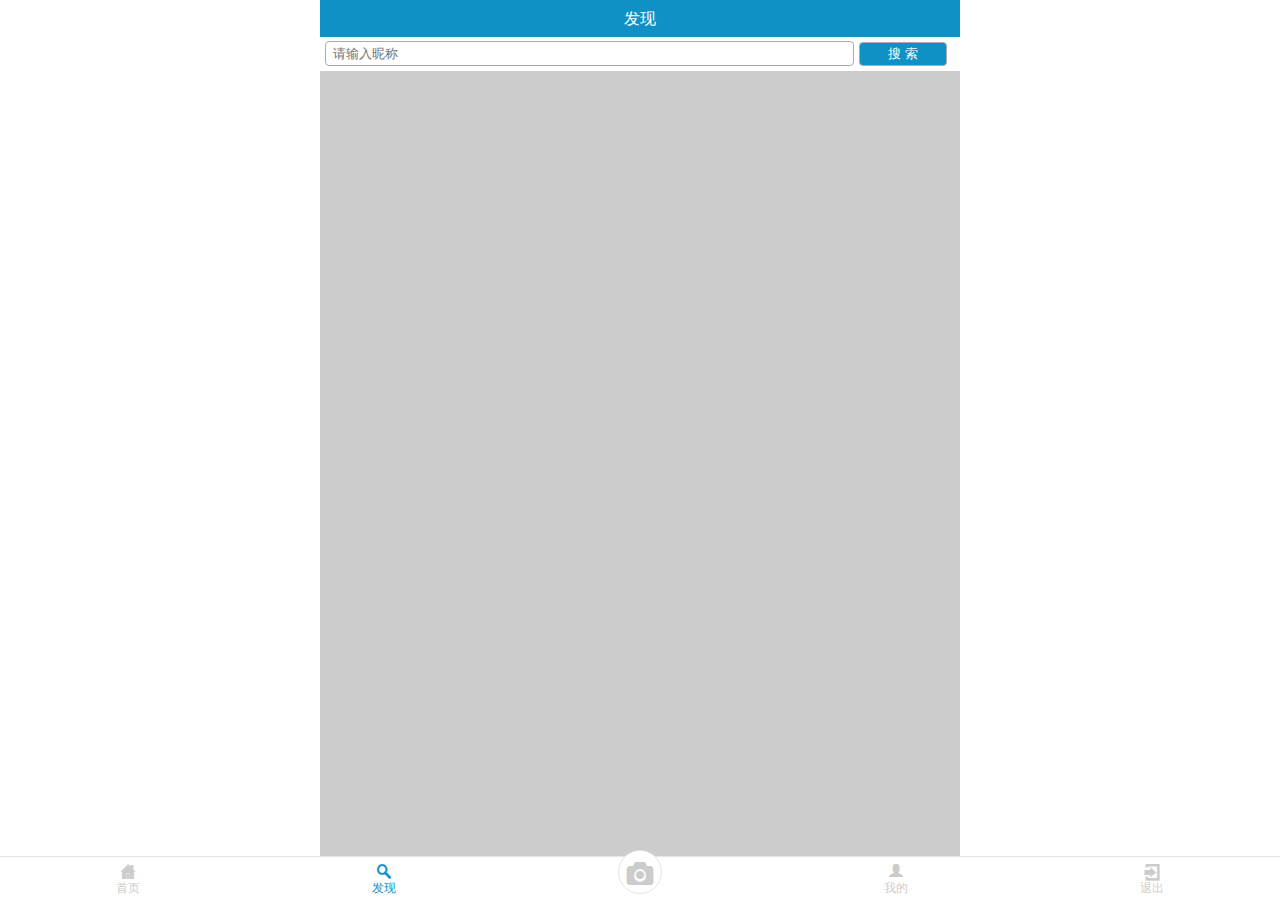
<file: footbal_play/discover.html>
<!DOCTYPE html>
<html>

	<head>
		<meta charset="UTF-8">
		<meta content="width=device-width, initial-scale=1.0, minimum-scale=1.0, maximum-scale=1.0, user-scalable=no" name="viewport" />
		<link rel="stylesheet" type="text/css" href="css/common.css" />
		<link rel="stylesheet" type="text/css" href="css/reset.css" />
		<style type="text/css">
			html {
				height: 100%;
				background: #fff;
				overflow: hidden;
			}
			
			body {
				margin: 0 auto;
				width: 100%;
				height: 100%;
				max-width: 640px;
				background: #CCCCCC;
			}
			
			.left {
				float: left;
			}
			
			.header {
				display: -webkit-box;
				-webkit-box-align: center;
				-webkit-box-pack: center;
			}
			
			.sear {
				width: 100%;
				height: 34px;
				background: white;
				margin-bottom: 5px;
				box-sizing: border-box;
				padding: 4px 0 0 5px;
			}
			
			.txt1 {
				border: 1px solid #aaaaaa;
				width: 83%;
				height: 23px;
				border-radius: 4px;
			}
			
			.btn4 {
				width: 14%;
				height: 24px;
				border: 1px solid #aaaaaa;
				border-radius: 4px;
				background: #0f91c5;
				color: white;
			}
			
			.con {
				width: 100%;
				overflow: hidden;
			}
			
			.con .igno {
				display: none;
			}
			
			.name {
				width: 100%;
				height: 70px;
				background: white;
				box-sizing: border-box;
				padding: 9px 0 0 11px;
				border-bottom: 1px solid #aaaaaa;
				position: relative;
			}
			
			.name >.icon {
				width: 49px;
				height: 49px;
				margin-right: 10px;
				border-radius: 50%;
				overflow: hidden;
			}
			
			.name >.icon >img {
				width: 100%;
				height: auto;
			}
			
			.introduce {
				margin-right: 60px;
				width: 60%;
				padding-top: 7px;
			}
			
			.on1 {
				font-size: 14px;
				margin-bottom: 4px;
				width: 100%;
				overflow: hidden;
			}
			
			.on2 {
				font-size: 12px;
				color: #b4b4b4;
				width: 100%;
				overflow: hidden;
			}
			
			.focus {
				position: absolute;
				right: 10px;
				top: 20px;
			}
			
			.click {
				background: yellow;
			}
			
			footer {
				width: 100%;
				height: 44px;
				box-sizing: border-box;
				position: absolute;
				left: 0;
				bottom: 0;
				border-top: 1px solid #E5E5E5;
				background: #FFFFFF;
			}
			
			footer >ul >li {
				width: 20%;
				height: 44px;
				float: left;
				font-size: 12px;
				text-align: center;
				box-sizing: border-box;
				padding-top: 6px;
			}
			
			footer >ul >li >a {
				color: #cccccc;
				height: 35px;
				display: inline-block;
			}
			
			footer >ul >li:nth-child(3) i {
				font-size: 30px;
			}
			
			footer >ul >li:nth-child(3) >a >div {
				width: 44px;
				height: 44px;
				background: #fff;
				border: 1px solid #E5E5E5;
				border-radius: 50%;
				margin: 0 auto;
				text-align: center;
				box-sizing: border-box;
				padding-top: 7px;
			}
			
			footer >ul >li:nth-child(3) {
				padding: 0;
				margin-top: -7px;
			}
			
			section {
				width: 100%;
			}
			
			.active {
				color: #0F91C5;
			}
			
			footer ul li:nth-child(3) {
				position: relative;
			}
			
			.file {
				position: absolute;
				width: 44px;
				height: 44px;
				left: 0;
				top: 0;
				opacity: 0;
			}
		</style>
		<title></title>
	</head>

	<body>
		<header>
			发现
		</header>
		<div class="sear">
			<input type="text" class="txt1" placeholder="  请输入昵称" />
			<input type="button" class="btn4" value="搜 索" />
		</div>
		<div id="scroll8">
			<div class="con">
			</div>
		</div>

		<footer>
			<ul>
				<li>
					<a class="home" href="#">
						<div><i class="iconfont">&#xe67c;</i></div>首页</a>
				</li>
				<li>
					<a class="active discover" href="#">
						<div><i class="iconfont">&#xf00d7;</i></div>发现</a>
				</li>
				<li>
					<a href="#">
						<div><i class="iconfont">&#xe60e;</i></div>
						<input type="file" class="file" />
					</a>
				</li>
				<li>
					<a class="personal" href="#">
						<div><i class="iconfont">&#xe631;</i></div>我的</a>
				</li>
				<li>
					<a href="#">
						<div><i class="iconfont">&#xe638;</i></div>退出</a>
				</li>
			</ul>
		</footer>
	</body>
	<script type="text/javascript" src="js/iscroll.js"></script>
	<script type="text/javascript" src="js/jquery-1.11.3.js"></script>
	<script type="text/javascript" src="js/touch-0.2.14.min.js"></script>
	<script type="text/javascript">
		window.onload = function() {
			touch.on("footer >ul >li >a", "tap", function() {
				$("footer >ul >li >a").removeClass("active");
				$(this).addClass("active");
			})
			touch.on("footer >ul >li >a >.file", "tap", function(e) {
				var ev = e || event;
				ev.stopPropagation() ? e.stopPropagation() : e.cancelBubble = false;
				$("footer >ul >li >a").removeClass("active");
				$(this).parent().addClass("active");
			})
			touch.on(".discover", "tap", function() {
				window.location.href = "discover.html";
			})
			touch.on(".personal", "tap", function() {
				window.location.href = "personal.html";
			})
			touch.on(".home", "tap", function() {
					window.location.href = "index1.html";
				})
			var hHeight = $("header").height(),
				sHeight = $(".sear").height(),
				wHeight = $(window).height(),
				fHeight = $("footer").height();
			var ifTop = 0;
			var ifBot = 0;
			var count = 1;
			var scroll8 = new iScroll("scroll8", {
				hScrollbar: false,
				vScrollbar: false,
				onScrollMove: function() {
					console.log(this.maxScrollY);
					if (this.y > 60) {
						ifTop = 1;
						ifBot = 0;
					} else if (this.y < (this.maxScrollY - 60)) {
						ifTop = 0;
						ifBot = 1;
					} else {
						ifTop = 0;
						ifBot = 0;
					}
				},
				onScrollEnd: function() {
					if (ifTop == 1) {
						count = 1;
						$(".name").remove();
						Aja();
					} else if (ifBot == 1) {
						count++;
						Aja();
					}
				}
			})
			$("#scroll8").height(wHeight - hHeight - sHeight - fHeight);
			$(".btn4").on("tap", Aja);

			function Aja() {
				$.ajax({
					type: "get",
					data: {
						"loginsuserid": 717,
						"page.pageNo": count
					},
					url: "http://localhost:8080/Proxy/FootBall/user/json/queryall.do",
					success: function(str) {
						var dat = JSON.parse(str);
						var b = dat.data.userlist;
						var m;
						if (dat.ecode == 200) {
							for (var i = 0; i < b.length; i++) {
								var list = $('<div class="name" id=' 
								+ b[i].id
								+ '><div class="icon left"><img  src="http://101.200.173.217:8080/FootBall'
								+ b[i].avatarpath
								+ ' " /></div><div class="introduce left"><p class="on1">'
								+ b[i].nickname
								+ '</p><p class="on2">'
								+ b[i].signnature 
								+ '</p></div><button class="focus click" >关注</button></div>');
								list.appendTo(".con");
							}
							$(".name").delegate(".focus", "click", function(e) {
								e.preventDefault();
								alert($(this).parent(".name").attr("id"));
								
								$(this).removeClass("click");
									var n =Number($(this).parent().attr('id'));
									$.ajax({
										type: "get",
										data: {
											"loginsuserid": 717,
											"tagetuserid": n
										},
										url: "http://localhost:8080/Proxy/FootBall/attention/json/follow.do",
										success: function(str) {
											var jsOn = JSON.parse(str);
											console.info(str);
										}
									});
							});
						}
						scroll8.refresh();
					}
				});
			}
		}
	</script>

</html>
</file>
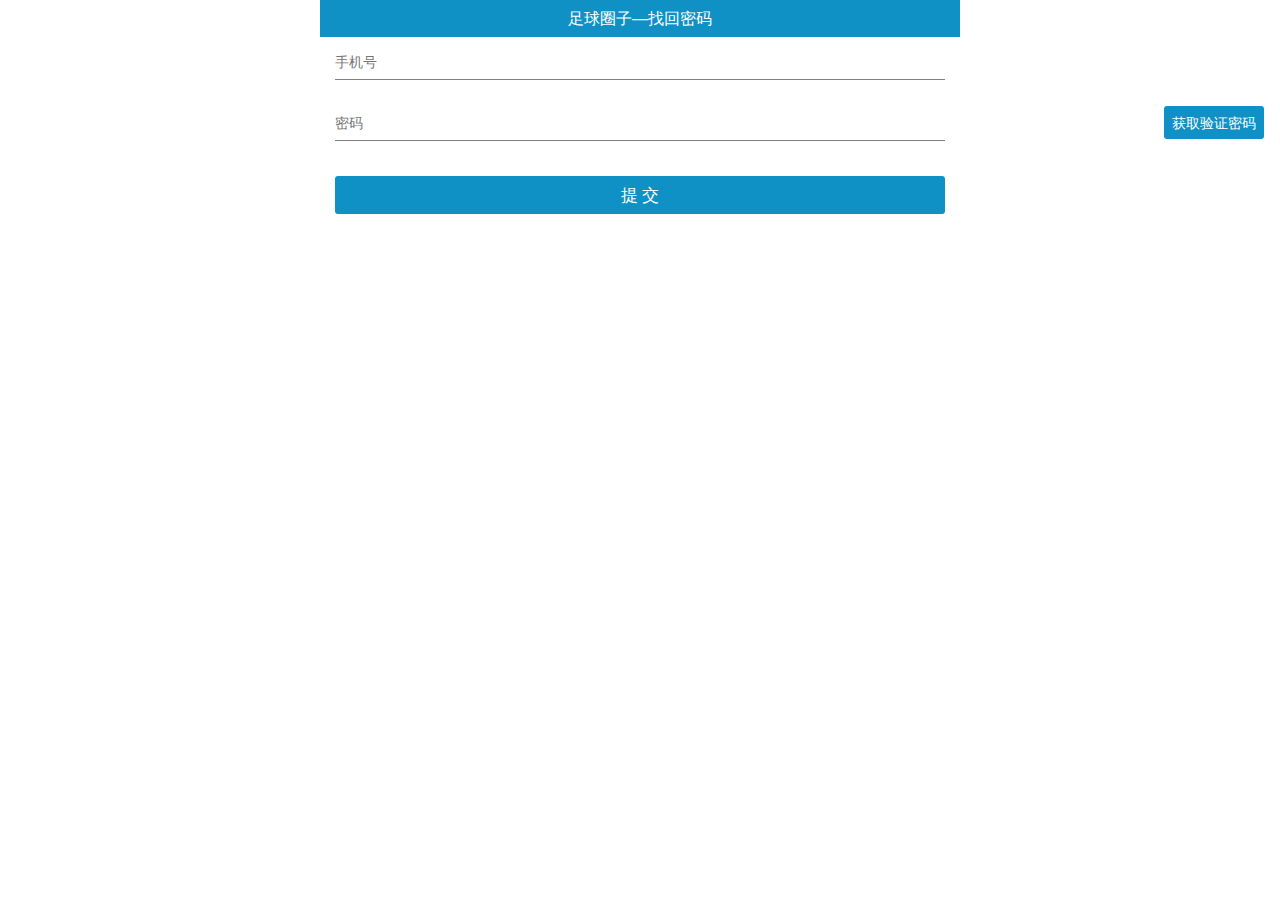
<file: footbal_play/forget.html>
<!DOCTYPE html>
<html>
	<head>
		<meta charset="UTF-8">
		<meta content="width=device-width, initial-scale=1.0, minimum-scale=1.0, maximum-scale=1.0, user-scalable=no" name="viewport" />
		<script type="text/javascript" src="js/iscroll.js"></script>
		<script type="text/javascript" src="js/zepto.min.js"></script>
		<link rel="stylesheet" type="text/css" href="css/common.css"/>
		<link rel="stylesheet" type="text/css" href="css/reset.css"/>
		<title>找回密码</title>
		<style type="text/css">
			html{height: 100%;background: #fff;}
			body{margin: 0 auto; width: 100%;height: 100%; max-width: 640px;background:#fff;}
		</style>
	</head>
	<body>
		<header>足球圈子—找回密码</header>
		<div class="form form1">
			<input type="tel" class="phonum" placeholder="手机号"/>
			<input type="password" name="" id="" value="" placeholder="密码"/>
			<button class="btn2">获取验证密码</button>
			<button class="btn3">提  交</button>
		</div>
	</body>
	<script type="text/javascript">
		window.onload=function(){
			$(".btn2").on("tap",function(){
				var phonum = $(".phonum").val();
				$.ajax({
					data:{"phonenumber":"15010794766"},
					url:"http://localhost:8080/Proxy/FootBall/checkcode/json/request/sms.do",
					success:function(str){
						console.log(str);
					} 
				});
			})
			
		}
	</script>
</html>
</file>
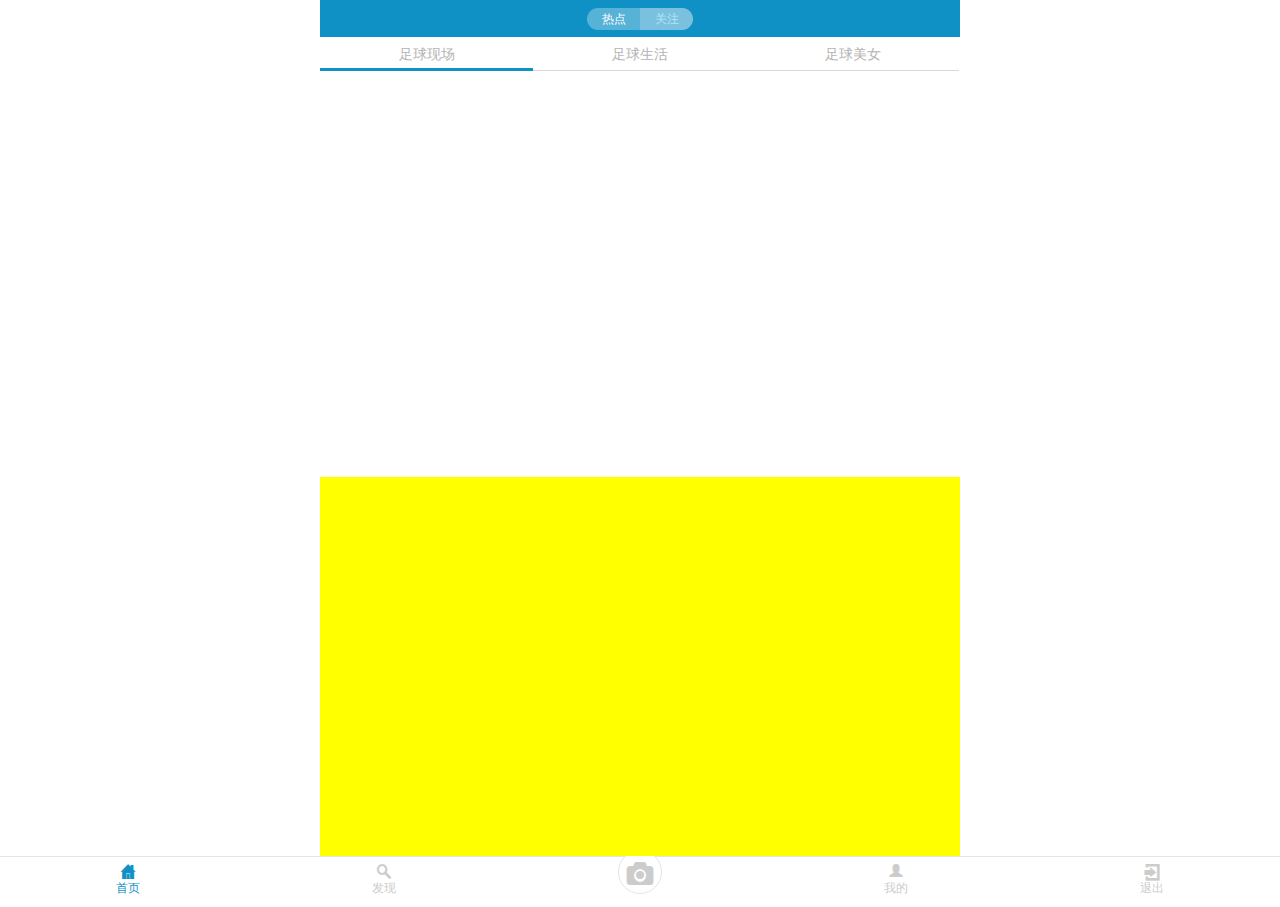
<file: footbal_play/index1.html>
<!DOCTYPE html>
<html>

	<head>
		<meta charset="UTF-8">
		<meta content="width=device-width, initial-scale=1.0, minimum-scale=1.0, maximum-scale=1.0, user-scalable=no" name="viewport" />
		<link rel="stylesheet" type="text/css" href="css/common.css" />
		<link rel="stylesheet" type="text/css" href="css/reset.css" />
		<link rel="stylesheet" type="text/css" href="swiper/css/swiper-3.3.1.min.css" />
		<link rel="stylesheet" type="text/css" href="swiper/css/animate.css" />
		<title>首页</title>
		<style type="text/css">
			html {
				height: 100%;
				background: #fff;
				overflow: hidden;
			}
			
			body {
				margin: 0 auto;
				width: 100%;
				height: 100%;
				max-width: 640px;
				background: white;
			}
			
			.left {
				float: left;
			}
			
			.header {
				display: -webkit-box;
				-webkit-box-align: center;
				-webkit-box-pack: center;
			}
			
			header .con {
				width: 106px;
				height: 22px;
				line-height: 22px;
				background: #57b2d7;
				border-radius: 20px;
				overflow: hidden;
				font-size: 12px;
			}
			
			.con >div:first-child {
				border-top-left-radius: 50px;
				border-bottom-left-radius: 50px;
				float: left;
			}
			
			.con >div:last-child {
				border-top-right-radius: 50px;
				border-bottom-right-radius: 50px;
				float: right;
			}
			
			.con >div {
				width: 53px;
				text-align: center;
				position: relative;
				overflow: hidden;
			}
			
			.con >.one {
				background: #79c1df;
				color: #b1e4f8;
			}
			
			nav {
				width: 100%;
				height: 34px;
				background: white;
				margin-bottom: 6px;
			}
			
			nav >div >a.fir {
				border-bottom: 3px solid #0f91c5;
			}
			
			nav >div >a {
				width: 33.3%;
				height: 34px;
				color: #b4b4b4;
				display: inline-block;
				font-size: 14px;
				text-align: center;
				line-height: 34px;
				border-bottom: 1px solid #d9d9d9;
				box-sizing: border-box;
			}
			
			.main {
				width: 100%;
				min-height: 400px;
				overflow: hidden;
				background: #fff;
			}
			
			.main >ul {
				width: 100%;
				overflow: hidden;
				background: pink;
			}
			
			.main >ul >li {
				width: 48%;
				box-sizing: border-box;
				border: 1px solid #e5e5e5;
				display: inline-block;
				margin:0 0 5px 1.5% ;
				overflow: hidden;
			}
			/*.main >ul >li:last-child{margin-bottom: 20px;}*/
			.main >ul >li >img {
				width: 100%;
				height: auto;
				border-bottom: 1px solid #e5e5e5;
			}
			
			.main >ul >li >p {
				padding: 8px 0 8px 12px;
			}
			.main >ul >.first{display: none;}
			section {
				width: 100%;
			}
			
			.active {
				color: #0F91C5;
			}
			
			footer ul li:nth-child(3) {
				position: relative;
			}
			
			.file {
				position: absolute;
				width: 44px;
				height: 44px;
				left: 18px;
				top: 13px;
				opacity: 0;
			}
			.mainbox{width: 100%;overflow: hidden;}
			.mainbox >div {
				width: 100%;
				overflow: hidden;
				float: left;
			}
			
			.name {
				width: 100%;
				height: 70px;
				background: white;
				box-sizing: border-box;
				padding: 16px 0 0 11px;
			}
			
			.name >.icon {
				width: 49px;
				height: 49px;
				margin-right: 10px;
			}
			
			.name >.icon >img {
				width: 100%;
				height: auto;
				margin-top: -3px;
			}
			
			
			.on1 {
				font-size: 14px;
				margin-bottom: 10px;
			}
			
			.on2 {
				font-size: 12px;
				color: #b4b4b4;
			}
			
			.like {
				float: right;
				padding-right: 20px;
			}
			
			.like span {
				font-size: 12px;
				color: #dadada;
				margin-right: 5px;
			}
			
			.like img {
				width: 11px;
				height: auto;
			}
			
			.img {
				clear: both;
				width: 100%;
			}
			
			.img img {
				width: 100%;
			}
			
			.img p{height: 25px;border-bottom:1px solid #CCCCCC;font-size: 14px;line-height: 25px;padding-left: 20px;box-sizing: border-box;}
			
			footer {
				width: 100%;
				height: 44px;
				box-sizing: border-box;
				position: absolute;
				left: 0;
				bottom: 0;
				border-top: 1px solid #E5E5E5;
				background: #FFFFFF;
			}
			
			footer >ul >li {
				width: 20%;
				height: 44px;
				float: left;
				font-size: 12px;
				text-align: center;
				box-sizing: border-box;
				padding-top: 6px;
			}
			
			footer >ul >li >a {
				color: #cccccc;
				height: 35px;
				display: inline-block;
			}
			
			footer >ul >li:nth-child(3) i {
				font-size: 30px;
			}
			
			footer >ul >li:nth-child(3) >a >div {
				width: 44px;
				height: 44px;
				background: #fff;
				border: 1px solid #E5E5E5;
				border-radius: 50%;
				margin: 0 auto;
				text-align: center;
				box-sizing: border-box;
				padding-top: 7px;
			}
			
			footer >ul >li:nth-child(3) {
				padding: 0;
				margin-top: -7px;
			}
			.swiper-container {
				width: 100%;
				overflow: hidden;
			}
			.scroll{background: yellow;}
			.swiper-slide{width: 100%;overflow: hidden;margin-bottom: 100px;background: red;}
			.second_atten{display: none;}
		</style>
	</head>

	<body>
		<header class="header">
			<div class="con">
				<div class="hotsport left">热点
				</div>
				<div class="attention one right">关注
				</div>
			</div>
		</header>
		<div class="mainbox">
			<div class="first_hot">
				<nav>
					<div>
						<a href="#" class="fir">足球现场</a><a href="#">足球生活</a><a href="#">足球美女</a>
					</div>
				</nav>
				<div class="swiper-container">
					<div class="swiper-wrapper repeat_item">
						<div class="swiper-slide">
							<div id="scroll1" class="scroll">
								<div class="main">
									<ul>
									</ul>
								</div>
							</div>
						</div>
						<div class="swiper-slide">
							<div id="scroll2" class="scroll">
								<div class="main">
									<ul>
									</ul>
								</div>
							</div>
						</div>
						<div class="swiper-slide">
							<div id="scroll3" class="scroll">
								<div class="main">
									<ul>
									</ul>
								</div>
							</div>
						</div>
					</div>
					<!-- 如果需要滚动条 -->
					<!--<div class="swiper-scrollbar"></div>-->
				</div>
			</div>
			<div class="second_atten" id="scroll4">
				<ul>
					<li>
						<div class="name">
							<div class="icon left">
								<img src="img/pic5.jpg" />
							</div>
							<div class="introduce left">
								<p class="on1">我叫小萌</p>
								<p class="on2">我是小萌我怕谁！哈哈哈哈！</p>
							</div>
							<div class="like">
								<span class="left">382344</span><img class="left" src="img/pic8.jpg" />
								
							</div>
						</div>
						<div class="img">
							<img src="img/pic.jpg" />
							<p>小丸子啊小丸子</p>
						</div>
					</li>
					<li>
						<div class="name">
							<div class="icon left">
								<img src="img/pic7.jpg" />
							</div>
							<div class="introduce left">
								<p class="on1">Lily</p>
								<p class="on2">Hello!My name is Lily!</p>
							</div>
							<div class="like">
								<span class="left">382344</span><img class="left" src="img/pic8.jpg" />
							</div>
						</div>
						<div class="img">
							<img src="img/pic1.jpg" />
							<p>小丸子啊小丸子</p>
						</div>
					</li>
					<li>
						<div class="name">
							<div class="icon left">
								<img src="img/pic5.jpg" />
							</div>
							<div class="introduce left">
								<p class="on1">我叫小萌</p>
								<p class="on2">我是小萌我怕谁！哈哈哈哈！</p>
							</div>
							<div class="like">
								<span class="left">382344</span><img class="left" src="img/pic8.jpg" />
							</div>
						</div>
						<div class="img">
							<img src="img/pic3.jpg" />
							<p>小丸子啊小丸子</p>
						</div>
					</li>
					<li>
						<div class="name">
							<div class="icon left">
								<img src="img/pic7.jpg" />
							</div>
							<div class="introduce left">
								<p class="on1">Lily</p>
								<p class="on2">Hello!My name is Lily!</p>
							</div>
							<div class="like">
								<span class="left">382344</span><img class="left" src="img/pic8.jpg" />
							</div>
						</div>
						<div class="img">
							<img src="img/pic4.jpg" />
							<p>小丸子啊小丸子</p>
						</div>
					</li>
					<li>
						<div class="name">
							<div class="icon left">
								<img src="img/pic5.jpg" />
							</div>
							<div class="introduce left">
								<p class="on1">我叫小萌</p>
								<p class="on2">我是小萌我怕谁！哈哈哈哈！</p>
							</div>
							<div class="like">
								<span class="left">382344</span><img class="left" src="img/pic8.jpg" />
							</div>
						</div>
						<div class="img">
							<img src="img/pic6.jpg" />
							<p>小丸子啊小丸子</p>
						</div>
					</li>
				</ul>
			</div>
		</div>

		<footer>
			<ul>
				<li>
					<a class="active home" href="#">
						<div><i class="iconfont">&#xe67c;</i></div>首页</a>
				</li>
				<li>
					<a class="discover" href="#">
						<div><i class="iconfont">&#xf00d7;</i></div>发现</a>
				</li>
				<li>
					<a href="#">
						<div><i class="iconfont">&#xe60e;</i></div>
						<input type="file" class="file" />
					</a>
				</li>
				<li>
					<a class="personal" href="#">
						<div><i class="iconfont">&#xe631;</i></div>我的</a>
				</li>
				<li>
					<a href="#">
						<div><i class="iconfont">&#xe638;</i></div>退出</a>
				</li>
			</ul>
		</footer>
	</body>
	<script type="text/javascript" src="js/iscroll.js"></script>
	<script type="text/javascript" src="js/zepto.min.js"></script>
	<script type="text/javascript" src="swiper/js/swiper.animate1.0.2.min.js"></script>
	<script type="text/javascript" src="swiper/js/swiper-3.3.1.jquery.min.js"></script>
	
	<script type="text/javascript">
		window.onload = function() {
			$(".mainbox >div").eq(1).hide();
			aja(1);
			var mySwiper = new Swiper('.swiper-container', {
				/*scrollbar: '.swiper-scrollbar',*/
				updateOnImagesReady:true,
				onInit: function(swiper) { //Swiper2.x的初始化是onFirstInit
					swiperAnimateCache(swiper); //隐藏动画元素 
					swiperAnimate(swiper); //初始化完成开始动画
				},
				onSlideChangeEnd: function(swiper) {
					swiperAnimate(swiper); //每个slide切换结束时也运行当前slide动画
					$("nav >div >a").removeClass("fir");
					$("nav >div >a").eq(mySwiper.activeIndex).addClass("fir");
					var u = mySwiper.activeIndex+1;
						/*alert(u)*/
					aja(u);
				}
			})
			var scroll1, scroll2, scroll3, scroll4;
			var wHeight = $(window).height();
			var hHeight = $("header").height();
			var fHeight = $("footer").height();
			var nHeight = $("nav").height();
			scroll1 = new iScroll("scroll1", {
				hScrollbar: false,
				vScrollbar: false
			})
			scroll2 = new iScroll("scroll2", {
				hScrollbar: false,
				vScrollbar: false
			})
			scroll3 = new iScroll("scroll3", {
				hScrollbar: false,
				vScrollbar: false
			})
			scroll4 = new iScroll("scroll4", {
				hScrollbar: false,
				vScrollbar: false
			})
			$(".scroll").height(wHeight - hHeight - fHeight - nHeight - 6);
			$(".swiper-container").height(wHeight - hHeight - fHeight - nHeight - 6);
			$(".swiper-slide").height(wHeight - hHeight - fHeight - nHeight - 6);
			$(".second_atten").height(wHeight - hHeight - fHeight);
			
			$(".con >div").on("tap",function(){
				var $i = $(this).index();
				$(".con >div").addClass("one");
				$(this).removeClass("one");
				$(".mainbox >div").hide();
				$(".mainbox >div").eq($i).show();
				scroll4.refresh();
			})
			$("nav >div >a").on("tap",function(){
				var $inde = $(this).index();
				$("nav >div >a").removeClass("fir");
				$(this).addClass("fir");
				mySwiper.slideTo($inde, 500, false);
				aja($inde+1);
			})
			
			function aja(mn){
				$(".main >ul > li").remove();
				$.ajax({
						type:"get",
						url:"http://localhost:8080/Proxy/FootBall/tweet/json/query/hotspot.do",
						data:{"category":mn},
						success:function(str){
							var Str = JSON.parse(str);
							console.log(str);
							if (Str.ecode==200) {
								var num = Str.data.tweetlist;
								for (var i = 0; i <num.length;i++) {
									var Li = $('<li><img src="http://101.200.173.217:8080/FootBall/upload/files/20150715/'+num[i].thumbnailname+'" /><p>'+num[i].content+'</p></li>');
									Li.appendTo("#scroll"+mn+" >.main >ul");
									$("img")[0].onload=function(){
										scroll1.refresh();
										scroll2.refresh();
										scroll3.refresh();
									}
								}
							}
						}
					});
			}
			$("footer >ul >li >a").on("tap",function(){
				$("footer >ul >li >a").removeClass("active");
				$(this).addClass("active");
				$(this).siblings().addClass("active");
			})
			$("footer >ul >li >a >.file").on("tap",function(e){
				var ev = e || event;
				ev.stopPropagation() ? e.stopPropagation():e.cancelBubble = false;
				$("footer >ul >li >a").removeClass("active");
				$(this).parent().addClass("active");
			})
			$(".discover").on("tap",function(){
				window.location.href = "discover.html";
			})
			$(".personal").on("tap",function(){
				window.location.href = "personal.html";
			})
			$(".home").on("tap",function(){
				window.location.href = "index1.html";
			})
			
		}
	</script>

</html>
</file>
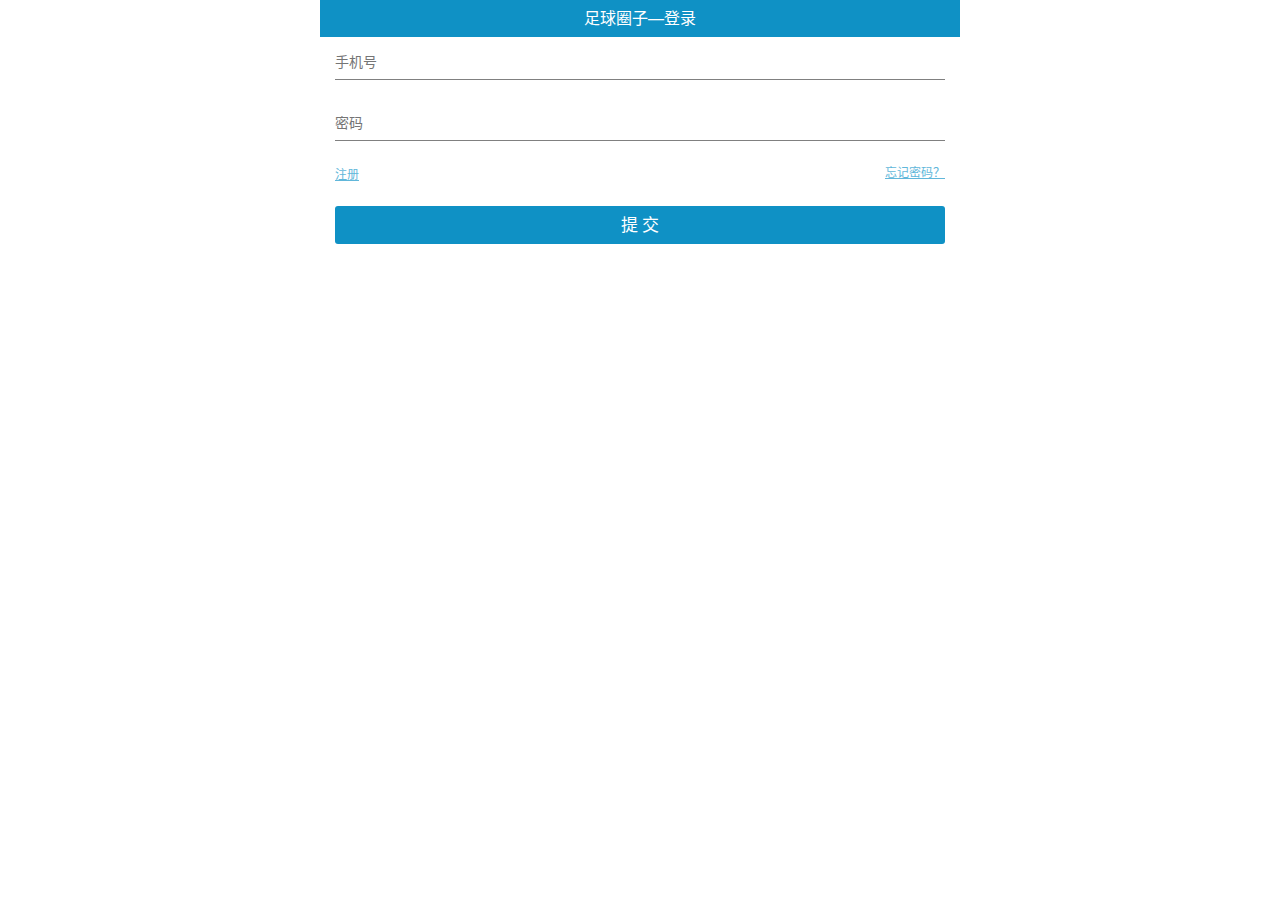
<file: footbal_play/login.html>
﻿<!DOCTYPE html>
<html lang="zh-CN">

	<head>
		<meta content="width=device-width, initial-scale=1.0, minimum-scale=1.0, maximum-scale=1.0, user-scalable=no" name="viewport" />
		<meta content="telephone=no" name="format-detection" />
		<meta http-equiv="Content-Type" content="text/html; charset=utf-8">
		<link rel="stylesheet" href="css/reset.css" />
		<link rel="stylesheet" type="text/css" href="css/common.css" />
		<title>登录</title>
		<style type="text/css">
			html {
				height: 100%;
				background: #fff;
			}
			
			body {
				margin: 0 auto;
				width: 100%;
				height: 100%;
				max-width: 640px;
				background: #fff;
			}
			.mot{width: 100%;height: 100%;background: rgba(0,0,0,0.6);position: absolute;top: 0;left: 0;}
			.box{width: 200px;height: 100px;margin: 100px auto;background: white;border-radius: 10px;}
			.warm{width: 100%;height: 50px;text-align: center;line-height: 70px;font-size: 13px;}
			.ok{width: 50px;height: 20px;border: 1px solid #808080;margin: 10px auto;display: block;}
		</style>
	</head>

	<body>
		<header>足球圈子—登录</header>
		<div class="form">
			<input class="telnum" type="tel" placeholder="手机号" required="required" />
			<input class="pwd" type="password" required="required" placeholder="密码" />
			<div class="links">
				<a href="register.html">注册</a>
				<a class="pwd" href="forget.html">忘记密码？</a>
			</div>
			<button class="btn_sub" id="btn_sub">提 交</button>
		</div>
		<div class="mot">
			<div class="box">
				<div class="warm">
					手机号输入格式不正确
				</div>
				<input type="button" class="ok" value="确定" />
			</div>
		</div>
	</body>
	<script type="text/javascript" src="js/zepto.min.js"></script>
	<script type="text/javascript">
		$(function(){
			$(".mot").hide();
			var num,pwd,reg,reg1,nam,pw;
			 reg =/^0{0,1}(13[4-9]|15[7-9]|15[0-2]|18[7-8])[0-9]{8}$/,
			 reg1 = /^[a-z0-9_]{6,20}$/;
			$("#btn_sub").on("tap",function(e){
				var ev = e || event;
				ev.preventDefault();
				num = $(".telnum").val()
			 	nam = reg.test(num)
			 	pwd = $(".pwd").val();
			 	pw = reg1.test(pwd);
				if (nam&&pw) {
					$.ajax({
						type:"get",
						data:{"loginname":num,"password":pwd},
						url:"http://localhost:8080/Proxy/FootBall/user/json/login.do",
						success:function(str){
							var jSon = JSON.parse(str);
							console.log(str)
							if (jSon.ecode==200) {
								if (window.localStorage) {//支持数据检测
									localStorage.setItem("loginname",jSon.data.loginuser.loginname);
									localStorage.setItem("password",jSon.data.loginuser.password);
								/*	window.location.href="index1.html"*/
								}
							}
						}
					});
				}else{
					$(".mot").show();
					$(".warm").html("您输入的信息不正确")
				}
			})
			$(".telnum").on("blur",function(){
				num = $(".telnum").val()
			 	nam = reg.test(num)
			 	if (nam!=true) {
			 		$(".mot").show();
					$(".warm").html("手机号输入错误")
			 	}
			})
			$(".pwd").on("blur",function(){
				pwd = $(".pwd").val();
			 	 pw = reg1.test(pwd);
			 	if (pw!=true) {
			 		$(".mot").show();
					$(".warm").html("密码输入错误")
			 	}
			})
			$(".ok").on("click",function(){
				$(".mot").hide()
			})
				
		})
	</script>
</html>
</file>
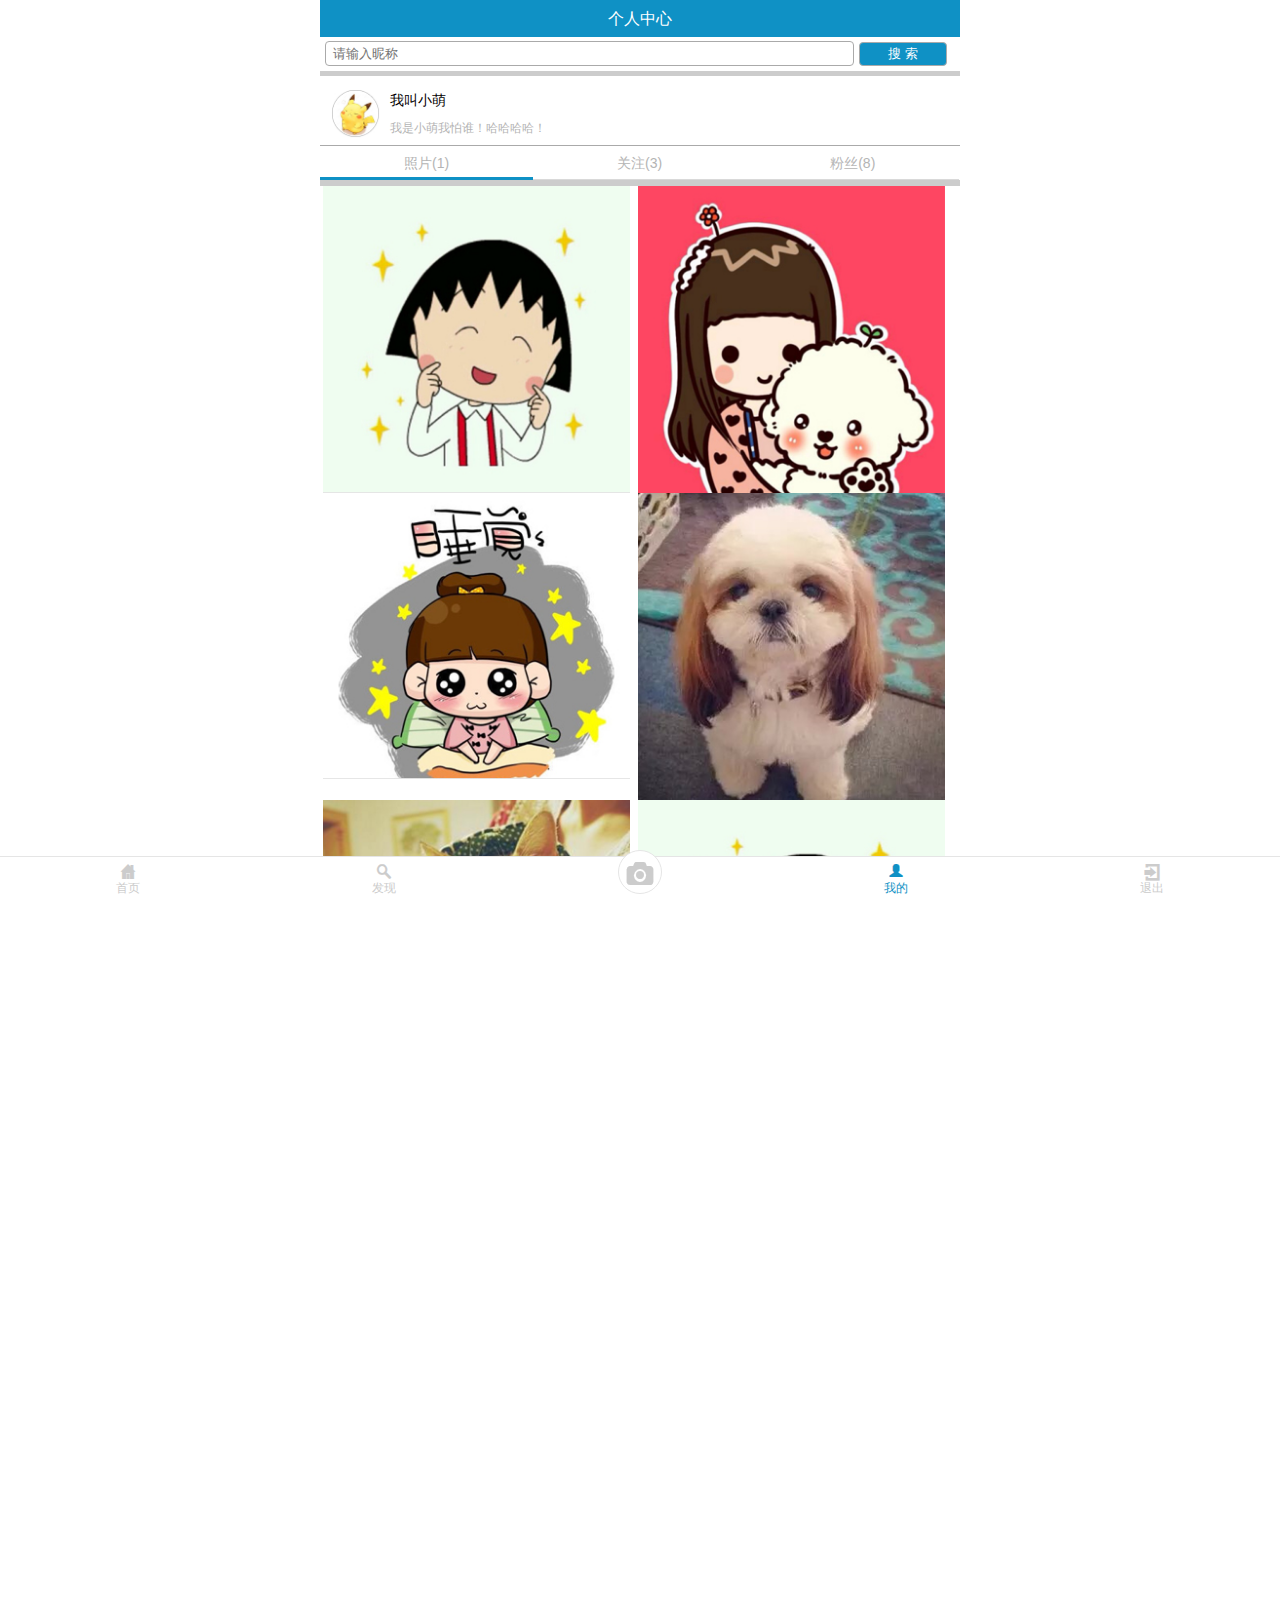
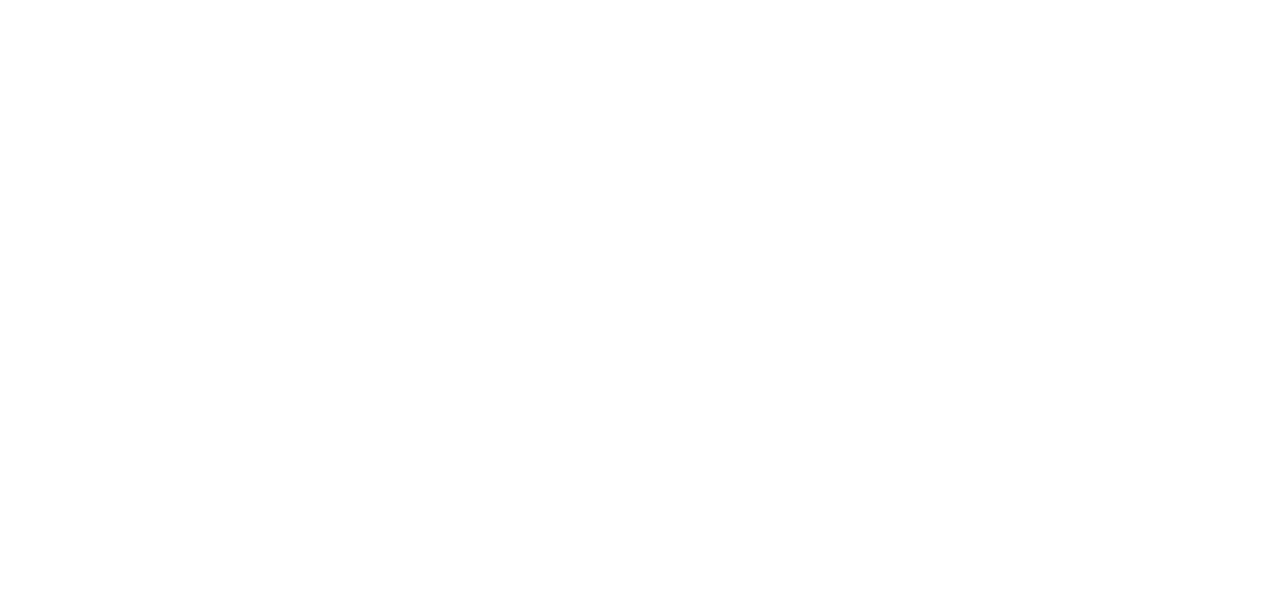
<file: footbal_play/personal.html>
<!DOCTYPE html>
<html>

	<head>
		<meta charset="UTF-8">
		<meta content="width=device-width, initial-scale=1.0, minimum-scale=1.0, maximum-scale=1.0, user-scalable=no" name="viewport" />
		<link rel="stylesheet" type="text/css" href="css/common.css" />
		<link rel="stylesheet" type="text/css" href="css/reset.css" />
		<style type="text/css">
			html {
				height: 100%;
				background: #fff;
				overflow: hidden;
			}
			
			body {
				margin: 0 auto;
				width: 100%;
				height: 100%;
				max-width: 640px;
				background: #CCCCCC;
			}
			
			.left {
				float: left;
			}
			
			.header {
				display: -webkit-box;
				-webkit-box-align: center;
				-webkit-box-pack: center;
			}
			
			.sear {
				width: 100%;
				height: 34px;
				background: white;
				margin-bottom: 5px;
				box-sizing: border-box;
				padding: 4px 0 0 5px;
			}
			
			.txt1 {
				border: 1px solid #aaaaaa;
				width: 83%;
				height: 23px;
				border-radius: 4px;
			}
			
			.btn4 {
				width: 14%;
				height: 24px;
				border: 1px solid #aaaaaa;
				border-radius: 4px;
				background: #0f91c5;
				color: white;
			}
			
			.name {
				width: 100%;
				height: 70px;
				background: white;
				box-sizing: border-box;
				padding: 16px 0 0 11px;
				border-bottom: 1px solid #aaaaaa;
			}
			
			.name >.icon {
				width: 49px;
				height: 49px;
				margin-right: 10px;
			}
			
			.name >.icon >img {
				width: 100%;
				height: auto;
				margin-top: -3px;
			}
			
			.introduce {
				margin-right: 60px;
			}
			
			.on1 {
				font-size: 14px;
				margin-bottom: 10px;
			}
			
			.on2 {
				font-size: 12px;
				color: #b4b4b4;
			}
			
			nav {
				width: 100%;
				height: 34px;
				background: white;
				margin-bottom: 6px;
			}
			
			nav >div >a.fir {
				border-bottom: 3px solid #0f91c5;
			}
			
			nav >div >a {
				width: 33.3%;
				height: 34px;
				color: #b4b4b4;
				display: inline-block;
				font-size: 14px;
				text-align: center;
				line-height: 34px;
				border-bottom: 1px solid #d9d9d9;
				box-sizing: border-box;
			}
			
			.photo {
				width: 100%;
				overflow: hidden;
				background: white;
			}
			
			.photo img {
				width: 48%;
				height: auto;
				display: inline-block;
				margin-left: 3px;
			}
			
			footer {
				width: 100%;
				height: 44px;
				box-sizing: border-box;
				position: absolute;
				left: 0;
				bottom: 0;
				border-top: 1px solid #E5E5E5;
				background: #FFFFFF;
			}
			
			footer >ul >li {
				width: 20%;
				height: 44px;
				float: left;
				font-size: 12px;
				text-align: center;
				box-sizing: border-box;
				padding-top: 6px;
			}
			
			footer >ul >li >a {
				color: #cccccc;
				height: 35px;
				display: inline-block;
			}
			
			footer >ul >li:nth-child(3) i {
				font-size: 30px;
			}
			
			footer >ul >li:nth-child(3) >a >div {
				width: 44px;
				height: 44px;
				background: #fff;
				border: 1px solid #E5E5E5;
				border-radius: 50%;
				margin: 0 auto;
				text-align: center;
				box-sizing: border-box;
				padding-top: 7px;
			}
			
			footer >ul >li:nth-child(3) {
				padding: 0;
				margin-top: -7px;
			}
			
			section {
				width: 100%;
			}
			
			.active {
				color: #0F91C5;
			}
			
			footer ul li:nth-child(3) {
				position: relative;
			}
			
			.file {
				position: absolute;
				width: 44px;
				height: 44px;
				left: 0;
				top: 0;
				opacity: 0;
			}
		</style>
		<title></title>
	</head>

	<body>
		<header>
			个人中心
		</header>
		<div class="sear">
			<input type="text" class="txt1" placeholder="  请输入昵称" />
			<input type="button" class="btn4" value="搜 索" />
		</div>
		<div class="name">
			<div class="icon left">
				<img src="img/pic5.jpg" />
			</div>
			<div class="introduce left">
				<p class="on1">我叫小萌</p>
				<p class="on2">我是小萌我怕谁！哈哈哈哈！</p>
			</div>
		</div>
		<nav>
			<div>
				<a href="#" class="fir">照片(1)</a><a href="#">关注(3)</a><a href="#">粉丝(8)</a>
			</div>
		</nav>
		<section id="scroll5" class="scroll5">
			<div class="photo">
				<img src="img/pic.jpg" />
				<img src="img/pic1.jpg" />
				<img src="img/pic3.jpg" />
				<img src="img/pic4.jpg" />
				<img src="img/pic6.jpg" />
				<img src="img/pic.jpg" />
				<img src="img/pic1.jpg" />
				<img src="img/pic3.jpg" />
				<img src="img/pic4.jpg" />
				<img src="img/pic6.jpg" />
				<img src="img/pic.jpg" />
				<img src="img/pic1.jpg" />
				<img src="img/pic3.jpg" />
				<img src="img/pic4.jpg" />
				<img src="img/pic6.jpg" />
				<img src="img/pic.jpg" />
				<img src="img/pic1.jpg" />
				<img src="img/pic3.jpg" />
				<img src="img/pic4.jpg" />
				<img src="img/pic6.jpg" />
				<img src="img/pic.jpg" />
				<img src="img/pic1.jpg" />
				<img src="img/pic3.jpg" />
				<img src="img/pic4.jpg" />
				<img src="img/pic6.jpg" />
			</div>
		</section>

		<section id="scroll6" class="scroll5">
			<div class="photo">
				<img src="img/pic1.jpg" />
				<img src="img/pic1.jpg" />
				<img src="img/pic3.jpg" />
				<img src="img/pic4.jpg" />
				<img src="img/pic6.jpg" />
				<img src="img/pic.jpg" />
				<img src="img/pic1.jpg" />
				<img src="img/pic3.jpg" />
				<img src="img/pic4.jpg" />
				<img src="img/pic6.jpg" />
				<img src="img/pic.jpg" />
				<img src="img/pic1.jpg" />
				<img src="img/pic3.jpg" />
				<img src="img/pic4.jpg" />
				<img src="img/pic6.jpg" />
				<img src="img/pic.jpg" />
				<img src="img/pic1.jpg" />
				<img src="img/pic3.jpg" />
				<img src="img/pic4.jpg" />
				<img src="img/pic6.jpg" />
				<img src="img/pic.jpg" />
				<img src="img/pic1.jpg" />
				<img src="img/pic3.jpg" />
				<img src="img/pic4.jpg" />
				<img src="img/pic6.jpg" />
			</div>
		</section>
		<section id="scroll7" class="scroll5">
			<div class="photo">
				<img src="img/pic3.jpg" />
				<img src="img/pic4.jpg" />
				<img src="img/pic6.jpg" />
				<img src="img/pic.jpg" />
				<img src="img/pic1.jpg" />
				<img src="img/pic3.jpg" />
				<img src="img/pic4.jpg" />
				<img src="img/pic6.jpg" />
				<img src="img/pic.jpg" />
				<img src="img/pic1.jpg" />
				<img src="img/pic3.jpg" />
				<img src="img/pic4.jpg" />
				<img src="img/pic6.jpg" />
				<img src="img/pic.jpg" />
				<img src="img/pic1.jpg" />
				<img src="img/pic3.jpg" />
				<img src="img/pic4.jpg" />
				<img src="img/pic6.jpg" />
				<img src="img/pic.jpg" />
				<img src="img/pic1.jpg" />
				<img src="img/pic3.jpg" />
				<img src="img/pic4.jpg" />
				<img src="img/pic6.jpg" />
			</div>
		</section>

		<footer>
			<ul>
				<li>
					<a class="home" href="#">
						<div><i class="iconfont">&#xe67c;</i></div>首页</a>
				</li>
				<li>
					<a class="discover" href="#">
						<div><i class="iconfont">&#xf00d7;</i></div>发现</a>
				</li>
				<li>
					<a href="#">
						<div><i class="iconfont">&#xe60e;</i></div>
						<input type="file" class="file" />
					</a>
				</li>
				<li>
					<a class="personal active" href="#">
						<div><i class="iconfont">&#xe631;</i></div>我的</a>
				</li>
				<li>
					<a href="#">
						<div><i class="iconfont">&#xe638;</i></div>退出</a>
				</li>
			</ul>
		</footer>
	</body>
	<script type="text/javascript" src="js/iscroll.js"></script>
	<script type="text/javascript" src="js/zepto.min.js"></script>
	<script type="text/javascript" src="js/touch-0.2.14.min.js"></script>
	<script type="text/javascript">
		window.onload = function() {
			touch.on("nav >div >a","tap",function(){
				$("nav >div >a").removeClass("fir");
				var $inde = $(this).index();
				$(".scroll5").hide();
				$(".scroll5").eq($inde).show();
				$(this).addClass("fir");
			})
			touch.on("footer >ul >li >a","tap",function(){
				$("footer >ul >li >a").removeClass("active")
				$(this).addClass("active");
			})
			touch.on("footer >ul >li >a >.file","tap",function(e){
				var ev = e || event;
				ev.stopPropagation() ? e.stopPropagation():e.cancelBubble = false;
				$("footer >ul >li >a").removeClass("active");
				$(this).parent().addClass("active");
			})
			var scroll5, scroll6, scroll7;
			var wHeight = $(window).height();
			var hHeight = $("header").height();
			var fHeight = $("footer").height();
			var naHeight = $(".name").height();
			var seaHeight = $(".sear").height();
			var nHeight = $("nav").height();
			scroll5 = new iScroll("scroll5", {
				hScrollbar: false,
				vScrollbar: false
			})
			scroll6 = new iScroll("scroll6", {
				hScrollbar: false,
				vScrollbar: false
			})
			scroll7 = new iScroll("scroll7", {
				hScrollbar: false,
				vScrollbar: false
			})
			$(".scroll5").height(wHeight - hHeight - fHeight - seaHeight - naHeight - nHeight - 6);
			scroll5.refresh();
			scroll6.refresh();
			scroll7.refresh();
			touch.on(".discover","tap",function(){
				window.location.href = "discover.html";
			})
			touch.on(".personal","tap",function(){
				window.location.href = "personal.html";
			})
			touch.on(".home","tap",function(){
				window.location.href = "index1.html";
			})
		}
	</script>

</html>
</file>
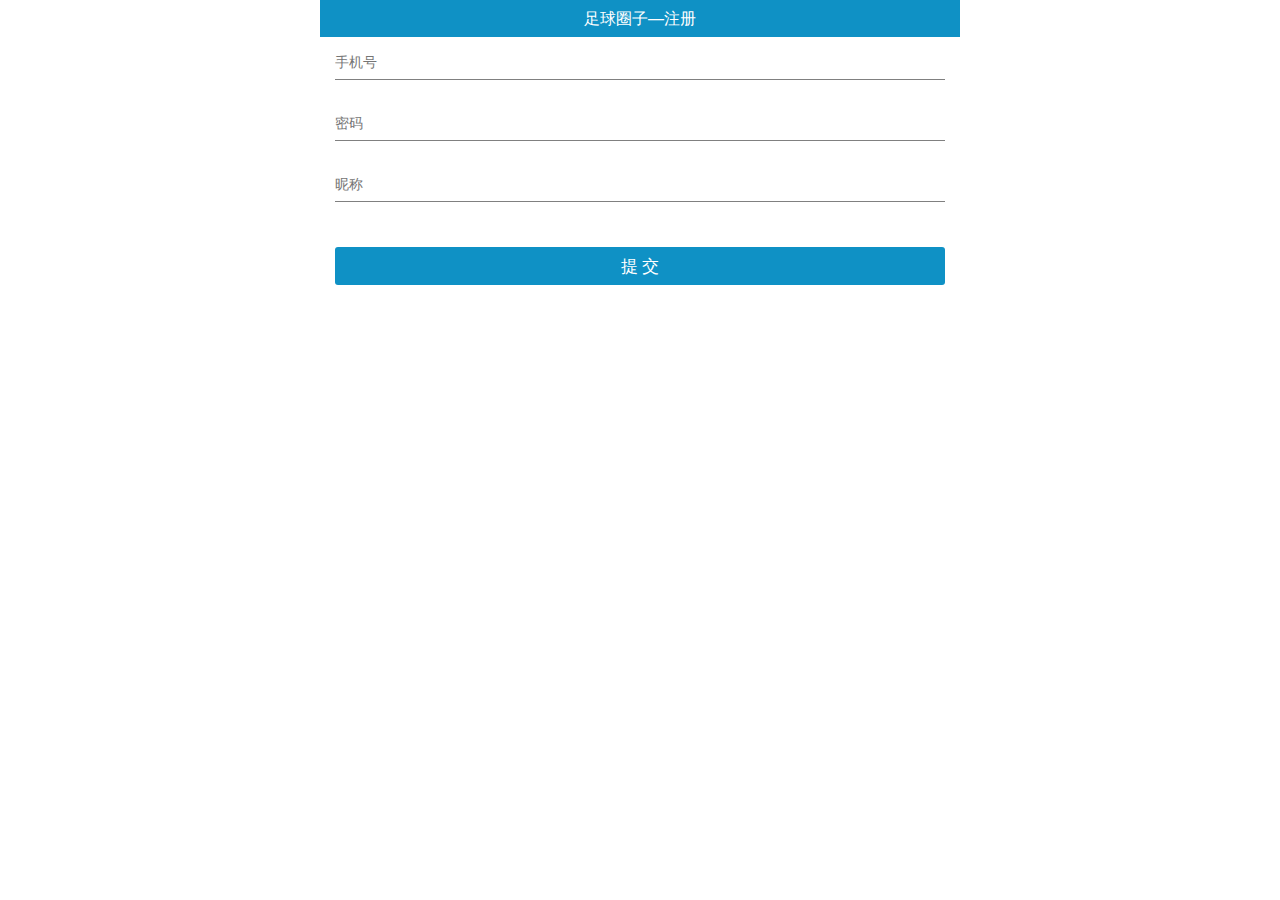
<file: footbal_play/register.html>
<!DOCTYPE html>
<html>

	<head>
		<meta charset="UTF-8">
		<meta content="width=device-width, initial-scale=1.0, minimum-scale=1.0, maximum-scale=1.0, user-scalable=no" name="viewport" />
		<script type="text/javascript" src="js/iscroll.js"></script>
		<script type="text/javascript" src="js/zepto.min.js"></script>
		<link rel="stylesheet" type="text/css" href="css/common.css" />
		<link rel="stylesheet" type="text/css" href="css/reset.css" />
		<title>注册</title>
		<style type="text/css">
			html {
				height: 100%;
				background: #fff;
			}
			
			body {
				margin: 0 auto;
				width: 100%;
				height: 100%;
				max-width: 640px;
				background: #fff;
			}
			.mot{width: 100%;height: 100%;background: rgba(0,0,0,0.6);position: absolute;top: 0;left: 0;}
			.box{width: 200px;height: 100px;margin: 100px auto;background: white;border-radius: 10px;}
			.warm{width: 100%;height: 50px;text-align: center;line-height: 70px;font-size: 13px;}
			.ok{width: 50px;height: 20px;border: 1px solid #808080;margin: 10px auto;display: block;}
		</style>
	</head>

	<body>
		<header>足球圈子—注册</header>
		<div class="form form1">
			<input type="tel" class="phone" placeholder="手机号" />
			<input type="password" class="pwd" placeholder="密码" />
			<input type="text" class="nickname" placeholder="昵称" />
			<button class="btn1">提 交</button>
		</div>
		<div class="mot">
			<div class="box">
				<div class="warm">
					手机号输入格式不正确
				</div>
				<input type="button" class="ok" value="确定" />
			</div>
		</div>
	</body>
	<script type="text/javascript">
		window.onload=function(){
				$(".mot").hide();
				$(".ok").on("tap",function(){
					$(".mot").hide()
				})
				var reg =/^(13[4-9]|15[7-9]|15[0-2]|18[7-8])[0-9]{8}$/,
					  reg1 = /^[a-z0-9_]{6,20}$/,
					  reg2 = /^\w|\${3,20}$/;
				$(".btn1").on("tap",function(e){
					var ev = e || event;
					ev.preventDefault();
					var phone = $(".phone").val(),
						  pwd = $(".pwd").val(),
						  nickname = $(".nickname").val(),
					      tel = reg.test(phone),
					      pas = reg1.test(pwd),
					      nickname = reg2.test(nickname);
					if (tel&&pas&&nickname) {
						$.ajax({
							type:"get",
							data:{"loginname":phone,"password":pwd,"nickname":nickname},
							url:"http://localhost:8080/Proxy/FootBall/user/json/reg.do",
							success:function(str){
								var Json = JSON.parse(str);
								console.log(str)
								if (Json.ecode == 200) {
									location.href="login.html";
								}
							}
						});
					}else{
						$(".mot").show();
						$(".warm").html("您录入的数据不正确，请重新输入")
					}
				})
				$(".phone").on("blur",function(){
					var phone = $(".phone").val(),
					      tel = reg.test(phone);
					if (tel!=true) {
						$(".mot").show();
						$(".warm").html("手机号输入不正确，请重新输入")
					}
				})
			      
				$(".pwd").on("blur",function(){
					var pwd = $(".pwd").val(),
						  pas = reg1.test(pwd);
					if (pas!=true) {
						$(".mot").show();
						$(".warm").html("密码格式不正确，请重新输入")
					}
				})
				
				$(".nickname").on("blur",function(){
					var nickname = $(".nickname").val(),
						  nickname = reg2.test(nickname);
					if (nickname!=true) {
						$(".mot").show();
						$(".warm").html("昵称格式不正确，请重新输入")
					}
				})
				
			
			
			
		}
	</script>
</html>
</file>
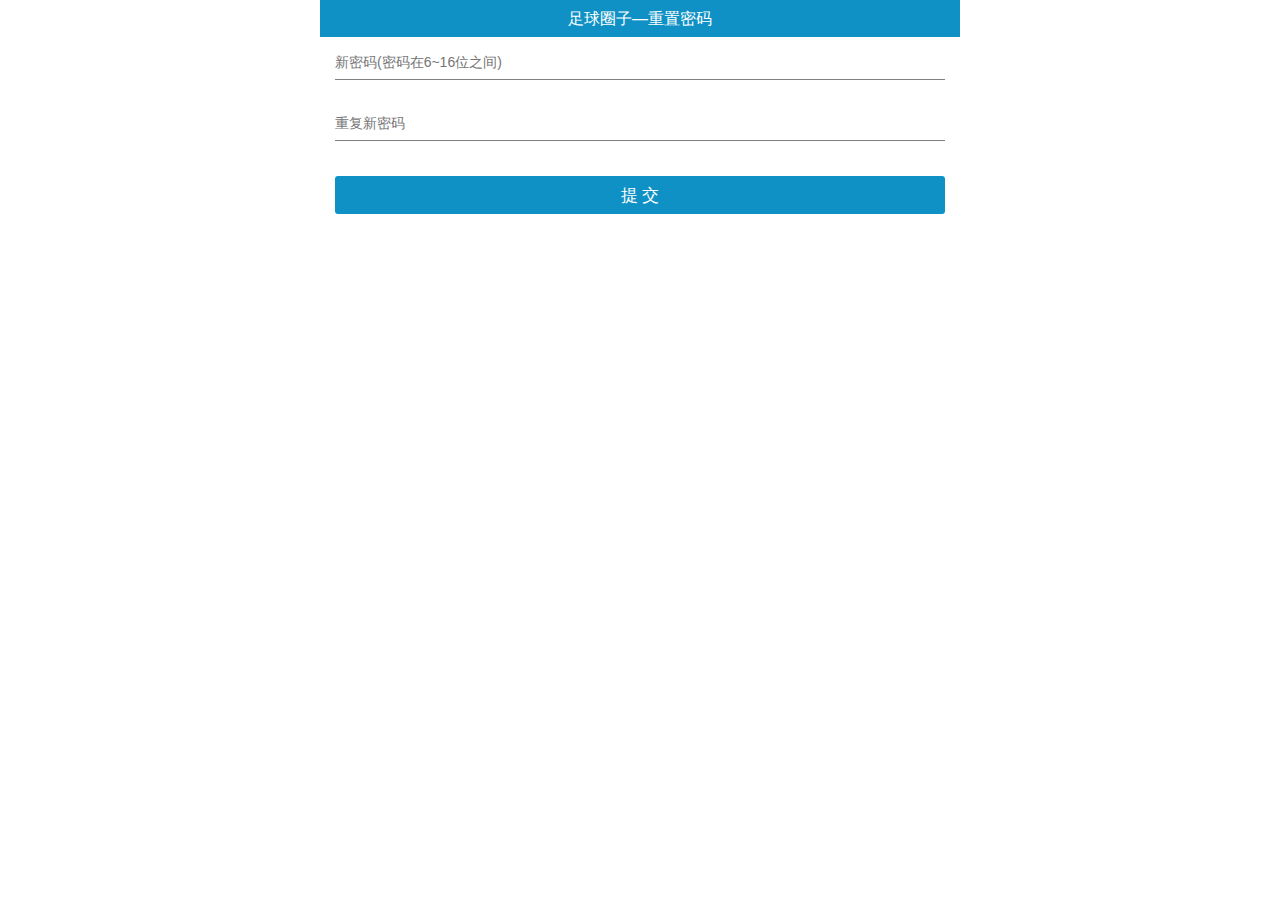
<file: footbal_play/reset.html>
<!DOCTYPE html>
<html>

	<head>
		<meta charset="UTF-8">
		<meta content="width=device-width, initial-scale=1.0, minimum-scale=1.0, maximum-scale=1.0, user-scalable=no" name="viewport" />
		<script type="text/javascript" src="js/iscroll.js"></script>
		<script type="text/javascript" src="js/zepto.min.js"></script>
		<link rel="stylesheet" type="text/css" href="css/common.css" />
		<link rel="stylesheet" type="text/css" href="css/reset.css" />
		<title>重置密码</title>
		<style type="text/css">
			html {
				height: 100%;
				background: #fff;
			}
			
			body {
				margin: 0 auto;
				width: 100%;
				height: 100%;
				max-width: 640px;
				background: #fff;
			}
		</style>
	</head>

	<body>
		<header>足球圈子—重置密码</header>
		<div class="form form1">
			<input type="password" name="" id="" value="" placeholder="新密码(密码在6~16位之间)" />
			<input type="password" name="" id="" value="" placeholder="重复新密码" />
			<button class="btn3">提 交</button>
		</div>
	</body>

</html>
</file>
<file: yihaodian/style.css>
*{margin: 0;padding: 0;}
	
body{font-size: 12px;background: #F9F9F9;}
	
.left{float: left;}
	
ul,ol{list-style: none;}
	
#header,#nav,#navtit,#banner,#main1,#main2,#main3,.mainnav,.mainbanner,#bot{width: 1200px;margin: 0 auto;}
img{display:inline-block;border: none;}



/*header========================================================================*/
.hea{width: 100%;height: 34px;background: #FAFAFA ;border-bottom: 1px solid silver;}
#header{height: 35px;background: #FAFAFA;}	
.headerleft{width:628px;height: 35px;}
.songhuo,.pic{padding-top: 8px;height: 27px;}
.songhuo .sel{height: 20px;}
.login{width: 110px;height:27px;padding-top: 8px;padding-left: 7px;background: #FFF;}
.loginbtn{border: none;background: #fff;color: blue;}	
.headerright{width: 572px;height: 35px;}
.list1 li{float: left;margin-top: 12px;border-right: 1px solid #ccc;}
.list1 li a{padding:0 6px 0 15px;float: left;}
.list1 li select{width: 11px;height: 11px;background: url(img/select.png);border: none;float: left;margin-top: 3px;margin-right: 2px;}
.zhangshang{margin-right: 6px;}
.headerright .weibo,.headerright .weixin{margin-top: 12px;}
.weibo{margin-right: 6px;}
.list1 .lii{border-right: none;}
/*navtit========================================================================*/
#navtit{height: 144px;overflow: hidden;}
.navleft{width: 210px;height: 144px;}
.suoyou{display:block;line-height: 34px;width: 169px;padding-left: 41px;color: #fff;font-weight: 900;background: url(img/bg1.png);}
.navcenter{width: 784px;height: 109px;padding-top: 35px;overflow: hidden;}
.nac1{height: 86px;padding-left: 108px;}
.sel-1{width: 69px;height: 32px;}
.txt1{width: 356px;height: 32px;border: none;}
.sousou{width: 98px;height: 32px;line-height: 28px;text-align: center;color: #fff;font-weight: 900;background: #FF3C3C;}
.kuang{border: 2px solid #FF3C3C;width: 523px;height: 32px;overflow: hidden;}
.list2{ width: 523px;height: 48px;padding-top: 6px;}
.list2 li{float: left;margin-right: 11px;color: #999999;}
.navi{height: 23px;}
.navi li{float: left;}
.navi li a{padding: 0 30px 0 17px;}
.navi li a:hover{color: #FF3C3C;}
/*navigation========================================================================*/
#nav{height:61px;}
/*banner========================================================================*/
#bgbanner{width: 100%;height: 398px;background: #C70909;border-top: 2px solid #FD3F49;}
#banner{height:398px;background: #ADFF2F;}
.banleft{width:168px;height: 384px;padding: 14px 0 0 42px;overflow: hidden;background:url(img/listleft.png) ;}
.listleft li{height:33px ;width: 168px;}
.listleft li a{color:#fff;}
.bancenter{width: 751px;height: 398px;}
.banright{width: 239px;height: 385px;padding: 13px 0 0 0;background: #fff;overflow: hidden;}
.kuaixun{width: 215px;height: 22px;border-bottom: 1px dotted #000000;padding: 0 12px;}
.zhuanti{width: 215px;height: 188px;padding:13px 12px 0 12px;}
.zhuanti li{height: 24px;}
.yihao{padding-bottom: 8px;height: 18px;}
.zhuanti li a:hover{color: #E60012;}
.kuangkuang{background: url(img/bgg.png);width:240px ;height:161px;}
.kuaier{width: 59px;height: 22px;padding: 57px 0 0 20px;}
/*main1========================================================================*/
#main1{height:439px;overflow: hidden;background: #fff;}
.main1-1{width: 240px;height: 400px;margin-top: 20px;margin-bottom: 22px;}
.main1-11{background: url(img/main1-1.png);}
.jinkou{width: 240px;height: 182px;border-bottom:1px dotted #ccc;padding-top: 17px;}
.m1{width: 240px;height: 28px;text-align: center;}
.m2{width: 240px;height: 23px;text-align: center;}
.m3{width: 240px;height: 129px;text-align: center;}
.main1-12{background: #FFE3E5;}
.techan{width: 240px;height: 182px;padding-top: 17px;}
.aa1{width: 189px;height:31px ;text-align: center;display: block;font-weight: 900;border-bottom: 1px dotted #000;padding-top:19px; margin: 0 26px 0 25px;}
.aa2{width:189px;height: 24px;display: block;padding: 20px 26px 0 25px;}
.aa3{width: 183px;height: 23px;background: #FF383B;line-height: 23px;color: #fff;margin-left: 25px;}
/*main2========================================================================*/
#main2{height:61px;}
/*main3========================================================================*/
#main3{height:413px;background: #fff;}
.mainnav{height: 24px;border-bottom: 2px solid #FF4500;padding-top: 28px;background: #F9F9F9;}
.maa1{width: 832px;height: 24px;font-size: 16px;color: #FE4500;}
.maa2{width: 368px;height: 24px;}
.maa2 li{float: left;}	
.mainbanner{height: 359px;}
.maa2 li a{padding: 0 6px;border-right: 1px solid #ccc;}
.maa2 ul li .haigou{border-right: none;}
.mb1,.mb2,.mb3,.mb4,.mb5{height:359px ;}
.mc1,.mc2,.mc3,.mc4,.mc5{height:541px ;}
.mb1{width: 210px;}
.mb1-1{height: 120px;width: 195px;padding: 10px 0 0 15px;}
.mb1-2{height: 229px;width: 210px;}
.mb1-1-1 li{width: 84px;height: 32px;border-bottom: 1px dotted #ccc;margin-left: 10px;float: left;}
.mb1-1-1 li a{padding: 10px 0 0 5px;display: block;}
.mb1-2-1{width: 210px;height: 53px;}
.mb1-2-2{width: 210px;height: 196px;}
.mbdl{width: 210px;text-align: center;margin-top: 21px;}
.mbdl dt{font-weight: 900;color: #FF4500;}
.mbdl dd{font-size:11px;margin-top: 9px;}
.mbb{text-align: center;}
.mb2{width: 329px;}
.mb3,.mb4,.mb5{width: 220px;}
.mb4{width:218px;border-left: 1px solid #ccc;border-right: 1px solid #ccc;}
.mb3-2{border-bottom: 1px solid #ccc;}
.mb3-1{width: 220px;height: 180px;}
.mb3-1 dl{height: 50px;text-align: center;padding-top: 23px;}
.mb3-1 dd{padding-top: 8px;}
.mb4-1{height: 63px;}
.mb44{height: 212;text-align: center;}
.mb33{height: 105px;width: 220px;text-align: center;}
/*main4==========================================================================*/
#main4{width: 1200px;height: 180px;margin: 0 auto;background: #fff;overflow: hidden;}
.mb3-11{width: 210px;border-top: 1px solid #ccc;border-right: 1px solid #ccc;}
.mb3-12{width: 329px;text-align: center;border-top: 1px solid #ccc;border-right: 1px solid #ccc;}
.mb333{width: 329px;text-align: center;}
.mb3-13,.mb3-14,.mb3-15{width: 218px;border-top: 1px solid #ccc;border-right: 1px solid #ccc;}
.mb3-15{border-right:none;}
/*foot=======================================================================*/
.foot{width: 100%;height: 489px;background: #fff;}
.datu1{width: 329px;}
.bot-main{margin:27px auto;height: 69px;}
.bot-mains{margin-left: 45px;width: 250px;height: 69px;}
.bot-mains span{line-height: 30px;display: block;}
.bot-mains .b{font-weight: 900;}
.links{padding:26px 0;border-top: 1px solid silver;height: 150px;}
.links-1{margin: 0 45px;}
.links-1 li{margin-top: 10px;}
#bot .bot-nav{height: 12px;margin:17px auto;}
.bot-nav1{padding-left: 70px;text-align: center;}
.bot-nav2{padding-left: 150px;text-align: center;}
.bot-nav li{float: left;border-right: 1px solid slategray;padding: 0 10px;}
.bot-nav .border0{border: 0;}
#bot p{padding:0 2px;margin-left:440px;}
.erweima{margin-left: 45px;}
</file>
<file: footbal_play/css/common.css>
header {
	width: 100%;
	height: 37px;
	line-height: 38px;
	text-align: center;
	background: #0f91c5;
	color: #fff;
}

.form {
	margin: 0 15px;
}

.form input {
	width: 100%;
	height: 33px;
	line-height: 33px;
	border-bottom: 1px solid #808080;
	margin-top: 27px;
	font-size: 14px;
}

.form input:first-child {
	margin-top: 9px;
}

.form .links {
	width: 100%;
	height: 65px;
	line-height: 65px;
}

.form .links a {
	color: #61B7DA;
	text-decoration: underline;
	font-size: 12px;
}

.form .links .pwd {
	float: right;
}

.form button {
	width: 100%;
	height: 38px;
	line-height: 38px;
	text-align: center;
	color: #FFFFFF;
	font-size: 17px;
	background: #0F91C5;
	border: none;
	border-radius: 3px;
}

.form .btn2 {
	width: 100px;
	height: 33px;
	line-height: 33px;
	font-size: 14px;
	float: right;
	z-index: 9999;
	position: absolute;
	top: 106px;right: 16px;
}

.form1 .btn1 {
	margin-top: 45px;
	width: 100%;
	height: 38px;
	line-height: 38px;
	text-align: center;
	color: #FFFFFF;
	font-size: 17px;
	background: #0F91C5;
	border: none;
	border-radius: 3px;
	
}

.form1 .btn3 {
	margin-top: 35px;
	width: 100%;
	height: 38px;
	line-height: 38px;
	text-align: center;
	color: #FFFFFF;
	font-size: 17px;
	background: #0F91C5;
	border: none;
	border-radius: 3px;
}

@font-face {
	font-family: "iconfont";
	src: url('../font/iconfont.eot');
	/* IE9*/
	src: url('../font/iconfont.eot?#iefix') format('embedded-opentype'), /* IE6-IE8 */
	url('../font/iconfont.woff') format('woff'), /* chrome, firefox */
	url('../font/iconfont.ttf') format('truetype'), /* chrome, firefox, opera, Safari, Android, iOS 4.2+*/
	url('../font/iconfont.svg#iconfont') format('svg');
	/* iOS 4.1- */
}

.iconfont {
	font-family: "iconfont" !important;
	font-size: 16px;
	font-style: normal;
	-webkit-font-smoothing: antialiased;
	-webkit-text-stroke-width: 0.2px;
	-moz-osx-font-smoothing: grayscale;
}

.icon-iconfontgerenzhongxin30:before {
	content: "\e631";
}

.icon-iconcamero:before {
	content: "\e64c";
}

.icon-tuichu:before {
	content: "\e638";
}

.icon-home:before {
	content: "\e67c";
}

.icon-sousuo:before {
	content: "\f00d7";
}

.icon-camera:before {
	content: "\e60e";
}
</file>
